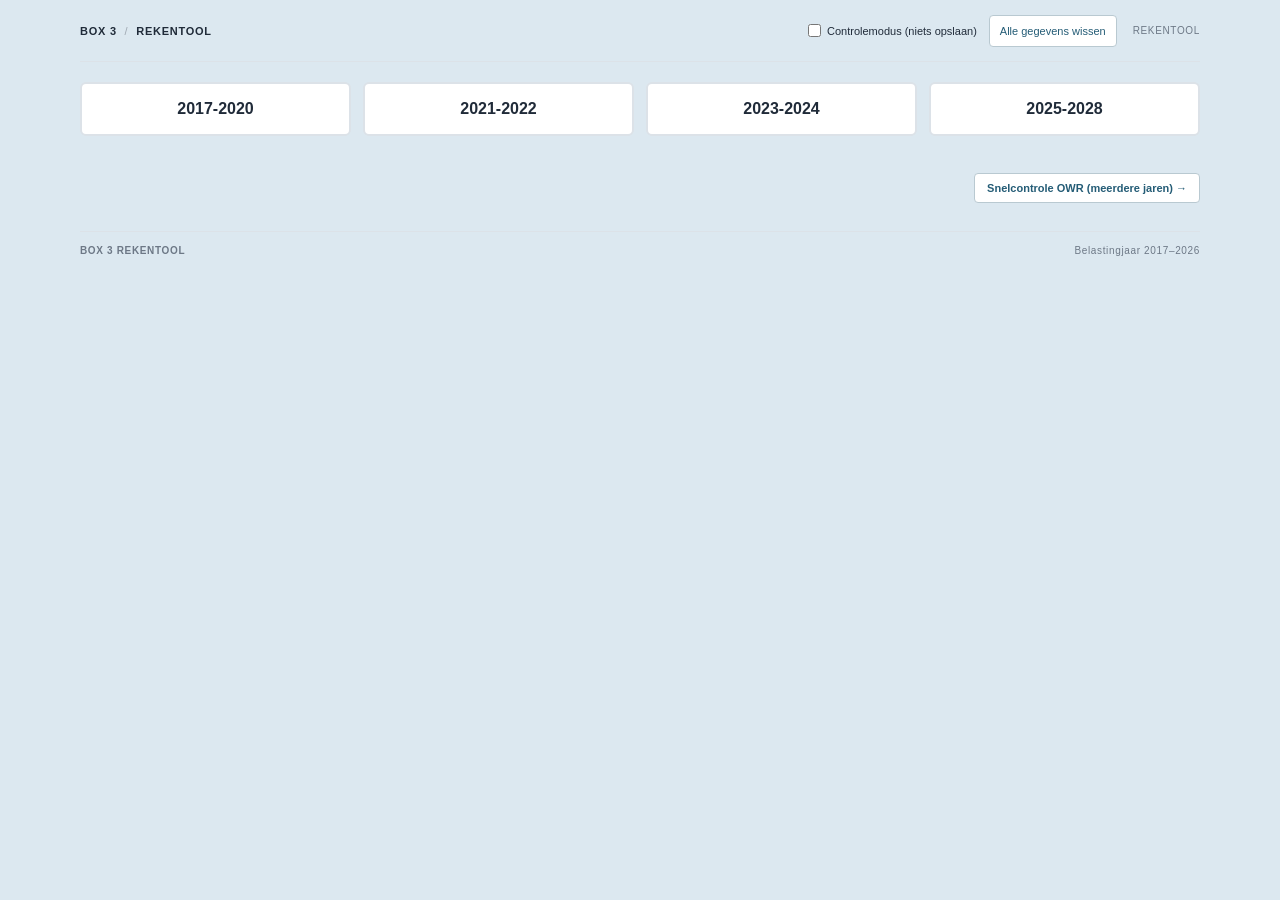
<file: index.html>
<!doctype html>
<html lang="nl">
  <head>
    <meta charset="utf-8">
    <meta name="viewport" content="width=device-width, initial-scale=1">
    <meta name="theme-color" content="#f3f5f7">
    <meta name="description" content="Box 3-rekentool — vermogensoverzicht">
    <title>Box 3 | Rekentool</title>
    <link rel="stylesheet" href="styles.css">
    <script src="gedeeld/opslag-modus.js" defer></script>
    <script src="gedeeld/opslag-sleutels.js" defer></script>
    <script src="gedeeld/jaargegevens.js" defer></script>
    <script src="gedeeld/period-selector.js" defer></script>
    <script src="gedeeld/info-knop.js" defer></script>
    <script src="gedeeld/dashboard.js" defer></script>
    <script src="formele-beoordeling/beoordeling.js" defer></script>
    <script src="formele-beoordeling/beoordeling-2021-2022.js" defer></script>
    <script src="formele-beoordeling/snelle-toegang.js" defer></script>
    <script src="berekeningen/oude-methode/berekening.js" defer></script>
    <script src="berekeningen/rechtsherstel/berekening.js" defer></script>
    <script src="berekeningen/overbruggingswet/berekening.js" defer></script>
    <script src="berekeningen/gedeeld/forfaitair-rendement.js" defer></script>
    <script src="berekeningen/gedeeld/dashboard-berekeningen.js" defer></script>
    <script src="berekeningen/gedeeld/jaarberekening.js" defer></script>
    <script src="berekeningen/werkelijk-rendement/berekening.js" defer></script>
    <script src="berekeningen/werkelijk-rendement/dashboard.js" defer></script>
    <script src="berekeningen/gedeeld/verslag.js" defer></script>
    <script src="gedeeld/bedrag.js" defer></script>
    <script src="gedeeld/vermogen-invoer.js" defer></script>
    <script src="gedeeld/dashboard-start.js" defer></script>
  </head>
  <body>
    <div class="app-shell">
      <header class="topbar">
        <a class="brand" href="index.html"><span>BOX 3 <span class="brand-divider">/</span> REKENTOOL</span></a>
        <span class="topbar-label">REKENTOOL</span>
      </header>

      <div class="period-selector">
        <div class="period-blocks">
          <button class="period-block" data-period="2017-2020" aria-expanded="false">
            <span class="period-years">2017-2020</span>
          </button>
          <button class="period-block" data-period="2021-2022" aria-expanded="false">
            <span class="period-years">2021-2022</span>
          </button>
          <button class="period-block" data-period="2023-2024" aria-expanded="false">
            <span class="period-years">2023-2024</span>
          </button>
          <button class="period-block" data-period="2025-2028" aria-expanded="false">
            <span class="period-years">2025-2028</span>
          </button>
        </div>

        <div class="period-details" id="period-details" hidden>
          <div class="period-explanation" id="period-explanation"></div>
          <div class="year-buttons" id="year-buttons" role="group" aria-label="Belastingjaar"></div>
          <!-- Onzichtbare jaarlijst: de rest van de tool luistert naar deze waarde. -->
          <select id="tax-year" aria-label="Belastingjaar" hidden>
            <option value="" selected>Kies jaar...</option>
          </select>
        </div>
      </div>

      <main>
        <div class="page-heading">
          <div>
          </div>
          <a class="quick-check-link" href="snelcontrole.html">Snelcontrole OWR (meerdere jaren) →</a>
        </div>

        <h2 class="section-heading" id="preliminary-heading-with-year" hidden></h2>

        <section class="panel preliminary-panel" id="preliminary-panel" aria-labelledby="preliminary-title" hidden>
          <div class="quick-access" role="group" aria-labelledby="quick-access-label">
            <p class="question-label" id="quick-access-label">Toegang tot Wet rechtsherstel box 3 <button class="info-button" type="button" aria-controls="quick-access-info" aria-expanded="false" aria-label="Toelichting toegang tot Wet rechtsherstel box 3" title="Toelichting toegang tot Wet rechtsherstel box 3">i</button></p>
            <div class="choice-list">
              <label class="choice"><input type="radio" name="quick-access" value="yes"><span>Wel toegang</span></label>
              <label class="choice"><input type="radio" name="quick-access" value="no"><span>Geen toegang</span></label>
              <button class="link-button" id="quick-access-clear" type="button" hidden>Keuze wissen</button>
            </div>
            <p class="law-explanation info-panel" id="quick-access-info" hidden><strong>Wel toegang:</strong> oude methode en Wet rechtsherstel worden vergeleken (laagste geldt) en de tegenbewijsregeling is van toepassing. <strong>Geen toegang:</strong> alleen de oude methode; geen Wet rechtsherstel en geen tegenbewijsregeling. Geen keuze gemaakt? Dan bepaalt de uitgebreide beoordeling hieronder de toegang.</p>
          </div>
          <details class="assessment-disclosure">
            <summary class="panel-heading">
              <div><h2 id="preliminary-title">Formele beoordeling</h2></div>
              <span class="panel-index" id="preliminary-year"></span>
            </summary>

          <div class="assessment-disclosure-content" id="preliminary-form">
            <div class="question-group inline-question" role="group" aria-labelledby="assessment-issued-label">
              <p class="question-label" id="assessment-issued-label">1. Is er een definitieve aanslag opgelegd?</p>
              <div class="choice-list">
                <label class="choice"><input type="radio" name="assessment-issued" value="yes"><span>Ja</span></label>
                <label class="choice"><input type="radio" name="assessment-issued" value="no"><span>Nee</span></label>
              </div>
            </div>

            <div class="conditional-question" id="assessment-date-question" hidden>
              <div class="inline-date-question">
                <label class="question-label" for="assessment-date">2. Dagtekening aanslag</label>
                <input class="date-input" id="assessment-date" type="date">
                <span class="assessment-date-display" id="assessment-date-display" aria-live="polite" hidden>
                  <span id="assessment-date-text"></span>
                </span>
              </div>
            </div>

            <section class="objection-deadline" id="objection-deadline" aria-live="polite" hidden>
                <p>Uiterlijke dag indiening bezwaar (6 weken na dagtekening): <strong class="objection-deadline-date" id="objection-deadline-date"></strong></p>
                <div class="general-terms-question" role="group" aria-label="Algemene termijnenwet van toepassing?">
                  <span class="question-label">Algemene termijnenwet van toepassing?</span>
                  <div class="choice-list">
                    <label class="choice"><input type="radio" name="general-terms-law" value="yes"><span>Ja</span></label>
                    <label class="choice"><input type="radio" name="general-terms-law" value="no"><span>Nee</span></label>
                  </div>
                </div>
                <label class="procedure-date-field" id="general-terms-law-date-field" hidden>
                  <span>Uiterlijke datum indiening bezwaar rekening houdend met Algemene termijnenwet</span>
                  <input class="date-input" id="general-terms-law-date" type="date">
                </label>
            </section>

            <div class="question-group conditional-question" id="objection-submitted-question" role="group" aria-labelledby="objection-submitted-label" hidden>
              <p class="question-label" id="objection-submitted-label">3. Is er bezwaar ingediend?</p>
              <div class="choice-list">
                <label class="choice"><input type="radio" name="objection-submitted" value="yes"><span>Ja</span></label>
                <label class="choice"><input type="radio" name="objection-submitted" value="no"><span>Nee</span></label>
              </div>
            </div>

            <section class="question-four conditional-question" id="timely-objection-question" hidden>
              <div class="question-group" role="group" aria-labelledby="timely-objection-label">
                <div class="question-four-prompt">
                  <p class="question-label" id="timely-objection-label">4. Is het bezwaar tijdig ingediend?</p>
                  <p class="law-explanation"><a href="https://wetten.overheid.nl/jci1.3:c:BWBR0005537&amp;artikel=6:9" target="_blank" rel="noopener">Artikel 6:9 Awb</a>: een bezwaar is tijdig ingediend indien het vóór het einde van de termijn is ontvangen. Bij verzending per post geldt een bijzondere regel: het bezwaar is ook tijdig als het vóór het einde van de termijn ter post is bezorgd én uiterlijk een week na afloop van de termijn is ontvangen.</p>
                </div>
                <div class="choice-list">
                  <label class="choice"><input type="radio" name="objection-timely" value="yes"><span>Ja</span></label>
                  <label class="choice"><input type="radio" name="objection-timely" value="no"><span>Nee</span></label>
                </div>
                <div class="objection-submission-date" id="objection-submission-date-field" hidden>
                  <label class="question-label" for="objection-submission-date">Datum waarop het bezwaar is ingediend</label>
                  <div class="date-status-row">
                    <input class="date-input" id="objection-submission-date" type="date">
                    <span class="admissibility-badge" id="objection-admissibility-badge" hidden>Ontvankelijk</span>
                  </div>
                  <div class="excusable-delay-question" id="excusable-delay-question" role="group" aria-labelledby="excusable-delay-label" hidden>
                    <p class="question-label" id="excusable-delay-label">Is de termijnoverschrijding verschoonbaar op grond van artikel 6:11 Awb?</p>
                    <div class="choice-list">
                      <label class="choice"><input type="radio" name="excusable-delay" value="yes"><span>Ja</span></label>
                      <label class="choice"><input type="radio" name="excusable-delay" value="no"><span>Nee</span></label>
                      <span class="admissibility-badge" id="objection-late-admissibility-badge" hidden></span>
                    </div>
                    <p class="law-explanation">Op grond van <a href="https://wetten.overheid.nl/jci1.3:c:BWBR0005537&amp;artikel=6:11" target="_blank" rel="noopener">artikel 6:11 Awb</a> blijft niet-ontvankelijkverklaring achterwege <strong>indien redelijkerwijs niet kan worden geoordeeld dat u in verzuim bent geweest</strong>. Bijvoorbeeld bij ziekte, onjuiste informatie of een fout van de overheid.</p>
                  </div>
                </div>
              </div>
            </section>

            <section class="question-four finality-question conditional-question" id="finality-question" hidden>
              <div class="question-group" role="group" aria-labelledby="finality-question-label">
                <p class="question-label" id="finality-question-label">5. Stond de aanslag op 24 december 2021 al onherroepelijk vast?</p>
                <div class="choice-list">
                  <label class="choice"><input type="radio" name="appeal-open-2021" value="yes"><span>Ja</span></label>
                  <label class="choice"><input type="radio" name="appeal-open-2021" value="no"><span>Nee</span></label>
                </div>
              </div>
            </section>
            <p class="procedure-notice procedure-notice-warning" id="finality-review-notice" hidden>Nader juridisch onderzoek noodzakelijk. De datum of tijdigheid van het beroep moet eerst worden opgehelderd.</p>
            <section class="procedure-questions" id="procedure-questions" hidden>
              <fieldset class="question-group">
                <legend>5. Is er uitspraak op bezwaar gedaan?</legend>
                <div class="choice-list">
                  <label class="choice"><input type="radio" name="objection-decision" value="yes"><span>Ja</span></label>
                  <label class="choice"><input type="radio" name="objection-decision" value="no"><span>Nee</span></label>
                </div>
              </fieldset>

              <div id="no-objection-decision-questions" hidden>
                <fieldset class="question-group">
                  <legend>5A. Is het bezwaar op 24 december 2021 nog in behandeling?</legend>
                  <div class="choice-list">
                    <label class="choice"><input type="radio" name="objection-in-progress" value="yes"><span>Ja</span></label>
                    <label class="choice"><input type="radio" name="objection-in-progress" value="no"><span>Nee</span></label>
                    <label class="choice"><input type="radio" name="objection-in-progress" value="unknown"><span>Onbekend</span></label>
                  </div>
                </fieldset>
                <fieldset class="question-group">
                  <legend>5B. Is de wettelijke beslistermijn verstreken?</legend>
                  <div class="choice-list">
                    <label class="choice"><input type="radio" name="objection-decision-deadline-passed" value="yes"><span>Ja</span></label>
                    <label class="choice"><input type="radio" name="objection-decision-deadline-passed" value="no"><span>Nee</span></label>
                  </div>
                  <label class="procedure-date-field">
                    <span>Is een adviescommissie als bedoeld in artikel 7:13 Awb ingeschakeld?</span>
                    <select class="procedure-select" id="objection-advisory-committee">
                      <option value="unknown">Onbekend</option>
                      <option value="no">Nee</option>
                      <option value="yes">Ja</option>
                    </select>
                  </label>
                  <label class="procedure-date-field">
                    <span>Is het bezwaar aangewezen als massaal bezwaar (artikel 25c AWR)?</span>
                    <select class="procedure-select" id="objection-massal-status">
                      <option value="unknown">Onbekend</option>
                      <option value="no">Nee</option>
                      <option value="yes">Ja</option>
                    </select>
                  </label>
                  <p class="law-explanation">Volgens <a href="https://wetten.overheid.nl/jci1.3:c:BWBR0005537&amp;artikel=7:10" target="_blank" rel="noopener">artikel 7:10 Awb</a> geldt in beginsel zes weken vanaf de dag na het einde van de bezwaartermijn, of twaalf weken als een commissie als bedoeld in artikel 7:13 Awb adviseert. De beslistermijn kan eenmaal met maximaal zes weken worden verdaagd; verder uitstel kent aanvullende voorwaarden. Bij aangewezen massaal bezwaar wordt de beslistermijn opgeschort en geldt afdeling 7.2 Awb niet (<a href="https://wetten.overheid.nl/jci1.3:c:BWBR0002320&amp;artikel=25c" target="_blank" rel="noopener">artikel 25c AWR</a>). De indicatieve datum houdt geen rekening met verdaging, verder uitstel, opschorting of bijzondere dossieromstandigheden; controleer deze voordat u de termijn als verstreken aanmerkt.</p>
                  <p class="calculated-deadline" id="objection-decision-deadline-display" hidden></p>
                </fieldset>
                <fieldset class="question-group">
                  <legend>5C. Wat is de reden dat nog geen uitspraak is gedaan?</legend>
                  <label class="visually-hidden" for="objection-pending-reason">Reden dat nog geen uitspraak is gedaan</label>
                  <select class="procedure-select" id="objection-pending-reason">
                    <option value="">Selecteer een reden</option>
                    <option value="substantive">Bezwaar wordt inhoudelijk behandeld.</option>
                    <option value="box3">Bezwaar is aangehouden in verband met box 3-procedures.</option>
                    <option value="information">Aanvullende informatie nodig.</option>
                    <option value="unknown">Reden onbekend.</option>
                    <option value="other">Anders.</option>
                  </select>
                  <label class="procedure-other-reason" id="objection-pending-other-field" hidden>
                    <span>Omschrijf de reden</span>
                    <input class="date-input" id="objection-pending-other" type="text">
                  </label>
                </fieldset>
                <p class="procedure-notice procedure-notice-info" id="objection-open-notice" hidden>Het bezwaar staat nog open. Controleer de beslistermijn, eventuele aanhouding en de verdere inhoudelijke behandeling van het bezwaar.</p>
              </div>

              <div id="yes-objection-decision-questions" hidden>
                <fieldset class="question-group">
                  <legend>5D. Wat is de dagtekening van de uitspraak op bezwaar?</legend>
                  <label class="procedure-date-field">
                    <span>Dagtekening uitspraak</span>
                    <input class="date-input" id="objection-decision-date" type="date">
                  </label>
                  <label class="procedure-date-field">
                    <span>Datum van juridisch relevante bekendmaking</span>
                    <input class="date-input" id="objection-announcement-date" type="date" aria-describedby="announcement-date-note">
                  </label>
                  <p class="law-explanation" id="announcement-date-note">Voor belastingzaken vangt de beroepstermijn in beginsel aan op de dag na de dagtekening, tenzij die dagtekening vóór de bekendmaking ligt; dan geldt de dag na de bekendmaking (<a href="https://wetten.overheid.nl/jci1.3:c:BWBR0002320&amp;artikel=26c" target="_blank" rel="noopener">artikel 26c AWR</a>). Vul beide datums in; de tool rekent vanaf de juridisch bepalende datum.</p>
                </fieldset>
                <fieldset class="question-group">
                  <legend>5E. Wat is de uitkomst van de uitspraak op bezwaar?</legend>
                  <label class="visually-hidden" for="objection-decision-outcome">Uitkomst uitspraak op bezwaar</label>
                  <select class="procedure-select" id="objection-decision-outcome">
                    <option value="">Selecteer de uitkomst</option>
                    <option value="upheld">Gegrond</option>
                    <option value="rejected">Ongegrond</option>
                    <option value="inadmissible">Niet-ontvankelijk</option>
                    <option value="partially-upheld">Gedeeltelijk gegrond</option>
                  </select>
                </fieldset>
                <fieldset class="question-group">
                  <legend>5F. Is beroep ingesteld tegen de uitspraak op bezwaar?</legend>
                  <div class="choice-list">
                    <label class="choice"><input type="radio" name="tax-appeal-filed" value="yes"><span>Ja</span></label>
                    <label class="choice"><input type="radio" name="tax-appeal-filed" value="no"><span>Nee</span></label>
                  </div>
                </fieldset>
                <div id="tax-appeal-questions" hidden>
                  <fieldset class="question-group">
                    <legend>6. Is het beroep tijdig ingesteld?</legend>
                    <p class="calculated-deadline" id="appeal-deadline-display" hidden></p>
                    <label class="procedure-date-field">
                      <span>Datum waarop beroep is ingesteld</span>
                      <input class="date-input" id="tax-appeal-date" type="date">
                    </label>
                    <div class="choice-list">
                      <label class="choice"><input type="radio" name="tax-appeal-timely" value="yes"><span>Ja</span></label>
                      <label class="choice"><input type="radio" name="tax-appeal-timely" value="no"><span>Nee</span></label>
                      <label class="choice"><input type="radio" name="tax-appeal-timely" value="pending"><span>Nog niet bekend</span></label>
                    </div>
                    <p class="law-explanation">De beroepstermijn bedraagt in beginsel zes weken (<a href="https://wetten.overheid.nl/jci1.3:c:BWBR0005537&amp;artikel=6:7" target="_blank" rel="noopener">artikel 6:7 Awb</a>). Voor belastingzaken bepaalt <a href="https://wetten.overheid.nl/jci1.3:c:BWBR0002320&amp;artikel=26c" target="_blank" rel="noopener">artikel 26c AWR</a> vanaf welke datum die termijn aanvangt.</p>
                  </fieldset>
                  <fieldset class="question-group">
                    <legend>7. Waarop heeft het beroep betrekking?</legend>
                    <label class="visually-hidden" for="tax-appeal-subject">Onderwerp van het beroep</label>
                    <select class="procedure-select" id="tax-appeal-subject">
                      <option value="">Selecteer het onderwerp</option>
                      <option value="admissibility">Ontvankelijkheid van het bezwaar.</option>
                      <option value="substance">Inhoudelijke box 3-heffing.</option>
                      <option value="both">Beide.</option>
                      <option value="other">Anders.</option>
                    </select>
                  </fieldset>
                  <fieldset class="question-group">
                    <legend>8. Wat is de huidige status van het beroep?</legend>
                    <label class="visually-hidden" for="tax-appeal-status">Huidige status van het beroep</label>
                    <select class="procedure-select" id="tax-appeal-status">
                      <option value="">Selecteer de status</option>
                      <option value="ongoing">Beroep loopt nog.</option>
                      <option value="court-decided">Rechtbank heeft uitspraak gedaan.</option>
                      <option value="higher-appeal">Hoger beroep loopt.</option>
                      <option value="cassation">Cassatie loopt.</option>
                      <option value="completed">Procedure is definitief afgerond.</option>
                    </select>
                  </fieldset>
                  <label class="procedure-date-field" id="appeal-stage-date-field" hidden>
                    <span>Datum waarop hoger beroep of cassatie is ingesteld</span>
                    <input class="date-input" id="tax-appeal-stage-date" type="date">
                  </label>
                  <fieldset class="question-group" id="appeal-final-outcome-fieldset" hidden>
                    <legend>Wat was de uitkomst van de definitief afgeronde beroepsprocedure?</legend>
                    <label class="visually-hidden" for="tax-appeal-final-outcome">Uitkomst definitieve beroepsprocedure</label>
                    <select class="procedure-select" id="tax-appeal-final-outcome">
                      <option value="">Selecteer de uitkomst</option>
                      <option value="upheld">Gegrond</option>
                      <option value="rejected">Ongegrond</option>
                      <option value="inadmissible">Niet-ontvankelijk</option>
                      <option value="partially-upheld">Gedeeltelijk gegrond</option>
                      <option value="other">Anders / onduidelijk</option>
                    </select>
                  </fieldset>
                  <label class="procedure-date-field" id="appeal-ending-field" hidden>
                    <span>Hoe is de procedure definitief geëindigd?</span>
                    <select class="procedure-select" id="tax-appeal-ending">
                      <option value="">Selecteer hoe de procedure is geëindigd</option>
                      <option value="supreme-court-final">Definitieve uitspraak Hoge Raad zonder verwijzing.</option>
                      <option value="district-no-appeal">Uitspraak rechtbank, geen hoger beroep ingesteld.</option>
                      <option value="appeals-court-no-cassation">Uitspraak gerechtshof, geen cassatie ingesteld.</option>
                      <option value="withdrawn">Rechtsmiddel ingetrokken.</option>
                      <option value="supreme-court-referral">Hoge Raad heeft verwezen; verwijzingsprocedure loopt.</option>
                      <option value="other">Anders / nader onderzoek noodzakelijk.</option>
                    </select>
                  </label>
                  <label class="procedure-date-field" id="appeal-final-decision-date-field" hidden>
                    <span id="appeal-final-date-label">Datum uitspraak / beëindiging van de procedure</span>
                    <input class="date-input" id="tax-appeal-final-decision-date" type="date">
                  </label>
                  <p class="procedure-notice procedure-notice-warning" id="appeal-pending-notice" hidden>Er loopt nog een rechtsmiddel. Controleer de inhoud van het geschil en de actuele processtatus voordat een definitieve conclusie wordt getrokken.</p>
                  <p class="procedure-notice procedure-notice-warning" id="court-decision-notice" hidden>De rechtbank heeft uitspraak gedaan. Controleer of hoger beroep is ingesteld en of de uitspraak definitief is voordat u een conclusie trekt.</p>
                </div>
                <div id="no-tax-appeal-questions" hidden>
                  <p class="calculated-deadline" id="no-appeal-deadline-display" hidden></p>
                  <p class="procedure-notice procedure-notice-warning" id="appeal-time-running-notice" hidden>De beroepstermijn is nog niet verstreken. De uitspraak op bezwaar staat nog niet onherroepelijk vast.</p>
                  <p class="procedure-notice procedure-notice-info" id="appeal-time-expired-notice" hidden>De uitspraak op bezwaar staat in beginsel onherroepelijk vast. Controleer of rechtsherstel al is verleend en of een afzonderlijke wettelijke mogelijkheid tot vermindering bestaat.</p>
                </div>
              </div>
            </section>
            <p class="access-result" id="access-result" aria-live="polite" hidden></p>
            <p class="procedure-notice procedure-notice-info" id="access-result-procedure-note" hidden></p>
            <p class="access-result-explanation" id="access-result-explanation" hidden>
              Inzake verzoek ambtshalve vermindering: Op 8 mei 2026 heeft de advocaat-generaal bij de Hoge Raad (de AG) aangegeven dat niet-bezwaarmakers geen recht hebben op teruggave van box 3-heffing voor de jaren 2017–2020 (<a href="https://uitspraken.rechtspraak.nl/details?id=ECLI:NL:PHR:2026:463">ECLI:NL:PHR:2026:463</a>, <a href="https://uitspraken.rechtspraak.nl/details?id=ECLI:NL:PHR:2026:456">ECLI:NL:PHR:2026:456</a> en <a href="https://uitspraken.rechtspraak.nl/details?id=ECLI:NL:PHR:2026:457">ECLI:NL:PHR:2026:457</a>); zie ook <a href="https://www.hogeraad.nl/actueel/nieuwsoverzicht/2026/mei/advies-ag-hoge-raad-bezwaarmakers-recht-teruggave-box-3-heffing-jaren/">de samenvatting van het advies</a>. De Hoge Raad heeft op 25 juni 2026 (<a href="https://deeplink.rechtspraak.nl/uitspraak?id=ECLI:NL:HR:2026:907">ECLI:NL:HR:2026:907</a>) laten weten het met de AG eens te zijn; de deur is daarmee definitief dicht. De staatssecretaris heeft op 17 juli 2026 bepaald dat alle als massaal bezwaar aangewezen verzoeken om ambtshalve vermindering ongegrond worden verklaard (<a href="https://zoek.officielebekendmakingen.nl/stcrt-2026-25867.html">Staatscourant 2026, nr. 25867</a>).
            </p>
            <section id="formal-law-questions" class="formal-law" hidden>
              <fieldset class="question-group">
                <legend>2. Is de reguliere aanslagtermijn verstreken?</legend>
                <p class="law-explanation">Art. 11 lid 3 AWR: de Belastingdienst heeft in beginsel drie jaar na afloop van het belastingjaar om een definitieve aanslag inkomstenbelasting op te leggen.</p>
                <div class="choice-list">
                  <label class="choice"><input type="radio" name="deadline-expired" value="yes"><span>Ja</span></label>
                  <label class="choice"><input type="radio" name="deadline-expired" value="no"><span>Nee</span></label>
                </div>
              </fieldset>
              <fieldset class="question-group">
                <legend>3. Is er uitstel verleend?</legend>
                <div class="extension-answer-row">
                  <div class="choice-list">
                    <label class="choice"><input type="radio" name="extension-granted" value="yes"><span>Ja</span></label>
                    <label class="choice"><input type="radio" name="extension-granted" value="no"><span>Nee</span></label>
                  </div>
                  <div class="extension-date-field" id="extension-date-field" hidden>
                    <label class="question-label" for="extension-until">Tot wanneer is uitstel verleend?</label>
                    <input class="date-input" id="extension-until" type="date">
                  </div>
                </div>
              </fieldset>
              <fieldset class="question-group">
                <legend>4. Zijn er andere wettelijke omstandigheden waardoor een afwijkende termijn geldt?</legend>
                <div class="choice-list">
                  <label class="choice"><input type="radio" name="legal-exception" value="yes"><span>Ja</span></label>
                  <label class="choice"><input type="radio" name="legal-exception" value="no"><span>Nee</span></label>
                </div>
              </fieldset>
            </section>
            <p class="legal-conclusion" hidden>Als er geen toepasselijke verlenging of uitzondering is, mag de Belastingdienst niet alsnog een reguliere definitieve aanslag opleggen.</p>

            <p class="preliminary-error" id="preliminary-error" role="alert" hidden></p>
          </div>
          </details>
        </section>

        <section class="panel preliminary-panel" id="modern-preliminary-panel" aria-labelledby="modern-preliminary-title" hidden>
          <details class="assessment-disclosure">
            <summary class="panel-heading">
              <div><h2 id="modern-preliminary-title">Formele beoordeling</h2></div>
              <span class="panel-index" id="modern-preliminary-year"></span>
            </summary>
          <div class="assessment-disclosure-content">
          <fieldset class="question-group">
            <legend>1. Is er een definitieve aanslag opgelegd?</legend>
            <div class="choice-list">
              <label class="choice"><input type="radio" name="modern-assessment-issued" value="yes"><span>Ja</span></label>
              <label class="choice"><input type="radio" name="modern-assessment-issued" value="no"><span>Nee</span></label>
              <label class="choice"><input type="radio" name="modern-assessment-issued" value="unknown"><span>Onbekend</span></label>
            </div>
          </fieldset>
          <div id="modern-assessment-not-issued" hidden>
            <p class="calculated-deadline" id="modern-assessment-statutory-deadline"></p>
            <fieldset class="question-group">
              <legend>Is uitstel verleend of geldt een andere bijzondere aanslagtermijn?</legend>
              <div class="choice-list">
                <label class="choice"><input type="radio" name="modern-extension-status" value="yes"><span>Ja</span></label>
                <label class="choice"><input type="radio" name="modern-extension-status" value="no"><span>Nee</span></label>
                <label class="choice"><input type="radio" name="modern-extension-status" value="unknown"><span>Onbekend</span></label>
              </div>
            </fieldset>
            <label class="procedure-date-field" id="modern-extension-date-field" hidden>
              <span>Tot wanneer is de verlengde aanslagtermijn vastgesteld?</span>
              <input class="date-input" id="modern-extension-date" type="date">
            </label>
          </div>
          <div id="modern-assessment-issued-fields" hidden>
            <label class="procedure-date-field">
              <span>Dagtekening definitieve aanslag</span>
              <input class="date-input" id="modern-assessment-date" type="date">
            </label>
            <section class="objection-deadline" id="modern-assessment-date-deadline" hidden>
              <p>Uiterlijke dag indiening bezwaar (6 weken na dagtekening): <strong class="objection-deadline-date" id="modern-objection-deadline-date"></strong></p>
              <div class="general-terms-question" role="group" aria-label="Algemene termijnenwet van toepassing?">
                <span class="question-label">Algemene termijnenwet van toepassing?</span>
                <div class="choice-list">
                  <label class="choice"><input type="radio" name="modern-general-terms-law" value="yes"><span>Ja</span></label>
                  <label class="choice"><input type="radio" name="modern-general-terms-law" value="no"><span>Nee</span></label>
                </div>
              </div>
              <label class="procedure-date-field" id="modern-general-terms-law-date-field" hidden>
                <span>Uiterlijke datum indiening bezwaar rekening houdend met Algemene termijnenwet</span>
                <input class="date-input" id="modern-general-terms-law-date" type="date">
              </label>
            </section>
            <div id="modern-relief-fields" hidden>
              <fieldset class="question-group">
                <legend>2. Is de Wet rechtsherstel box 3 toegepast op de aanslag of een latere verminderingsbeschikking?</legend>
                <div class="choice-list">
                  <label class="choice"><input type="radio" name="modern-relief-applied" value="yes"><span>Ja</span></label>
                  <label class="choice"><input type="radio" name="modern-relief-applied" value="no"><span>Nee</span></label>
                  <label class="choice"><input type="radio" name="modern-relief-applied" value="unknown"><span>Onbekend</span></label>
                </div>
              </fieldset>
              <section id="modern-procedure-fields" hidden>
                <p class="law-explanation">De vergelijking hieronder is een indicatie. Ook als de Wet rechtsherstel een lagere uitkomst geeft, hangt vermindering af van de toepasselijke procedure en wettelijke voorwaarden. De vijfjaarstermijn voor een verzoek om ambtshalve vermindering is geen automatische garantie.</p>
                <fieldset class="question-group">
                  <legend>3. Is bezwaar ingediend tegen de definitieve aanslag?</legend>
                  <div class="choice-list">
                    <label class="choice"><input type="radio" name="modern-objection-status" value="yes"><span>Ja</span></label>
                    <label class="choice"><input type="radio" name="modern-objection-status" value="no"><span>Nee</span></label>
                    <label class="choice"><input type="radio" name="modern-objection-status" value="unknown"><span>Onbekend</span></label>
                  </div>
                </fieldset>
                <label class="procedure-date-field" id="modern-objection-date-field" hidden>
                  <span>Datum waarop bezwaar is ontvangen (of ter post bezorgd)</span>
                  <div class="date-status-row">
                    <input class="date-input" id="modern-objection-date" type="date">
                    <span class="admissibility-badge" id="modern-objection-admissibility-badge" hidden>Ontvankelijk</span>
                  </div>
                </label>
                <fieldset class="question-group" id="modern-late-objection-fields" hidden>
                  <legend>Is de termijnoverschrijding verschoonbaar?</legend>
                  <details class="law-detail">
                    <summary>Uitleg over verschoonbaarheid en de postregel</summary>
                    <p class="law-explanation"><a href="https://wetten.overheid.nl/jci1.3:c:BWBR0005537&amp;artikel=6:11" target="_blank" rel="noopener">Artikel 6:11 Awb</a>: een te laat bezwaar kan toch ontvankelijk zijn als redelijkerwijs niet kan worden geoordeeld dat de indiener in verzuim is geweest. Controleer bij verzending per post ook <a href="https://wetten.overheid.nl/jci1.3:c:BWBR0005537&amp;artikel=6:9" target="_blank" rel="noopener">artikel 6:9 Awb</a>: terpostbezorging vóór het einde van de termijn en ontvangst uiterlijk een week daarna kan tijdig zijn. Vul bij twijfel de ontvangstdatum in en kies ‘Nog niet vastgesteld’.</p>
                  </details>
                  <div class="choice-list">
                    <label class="choice"><input type="radio" name="modern-late-objection" value="yes"><span>Ja</span></label>
                    <label class="choice"><input type="radio" name="modern-late-objection" value="no"><span>Nee</span></label>
                    <span class="admissibility-badge" id="modern-late-admissibility-badge" hidden></span>
                    <label class="choice"><input type="radio" name="modern-late-objection" value="unknown"><span>Nog niet vastgesteld</span></label>
                  </div>
                </fieldset>
                <fieldset class="question-group" id="modern-finality-question" hidden>
                  <legend>5. Stond de aanslag op 24 december 2021 al onherroepelijk vast?</legend>
                  <div class="choice-list">
                    <label class="choice"><input type="radio" name="modern-finality-status" value="yes"><span>Ja</span></label>
                    <label class="choice"><input type="radio" name="modern-finality-status" value="no"><span>Nee</span></label>
                  </div>
                </fieldset>
                <div hidden>
                <fieldset class="question-group" id="modern-objection-decision-fields" hidden>
                  <legend>4. Is uitspraak op bezwaar gedaan?</legend>
                  <div class="choice-list">
                    <label class="choice"><input type="radio" name="modern-objection-outcome" value="pending"><span>Nee, bezwaar loopt nog</span></label>
                    <label class="choice"><input type="radio" name="modern-objection-outcome" value="decided"><span>Ja</span></label>
                    <label class="choice"><input type="radio" name="modern-objection-outcome" value="unknown"><span>Onbekend</span></label>
                  </div>
                </fieldset>
                <div id="modern-objection-ruling-fields" hidden>
                  <label class="procedure-date-field">
                    <span>Datum bekendmaking uitspraak op bezwaar</span>
                    <input class="date-input" id="modern-objection-announcement-date" type="date">
                  </label>
                  <fieldset class="question-group">
                    <legend>5. Is tijdig beroep ingesteld?</legend>
                    <div class="choice-list">
                      <label class="choice"><input type="radio" name="modern-appeal-status" value="yes"><span>Ja</span></label>
                      <label class="choice"><input type="radio" name="modern-appeal-status" value="no"><span>Nee</span></label>
                      <label class="choice"><input type="radio" name="modern-appeal-status" value="unknown"><span>Onbekend</span></label>
                    </div>
                  </fieldset>
                  <label class="procedure-date-field" id="modern-appeal-date-field" hidden>
                    <span>Datum waarop beroep is ingesteld</span>
                    <input class="date-input" id="modern-appeal-date" type="date">
                  </label>
                  <div id="modern-appeal-procedure-fields" hidden>
                    <label class="procedure-date-field">
                      <span>Huidige status van de procedure</span>
                      <select class="procedure-select" id="modern-appeal-procedure-status">
                        <option value="">Selecteer de status</option>
                        <option value="ongoing">Procedure loopt nog</option>
                        <option value="district">Rechtbank heeft uitspraak gedaan</option>
                        <option value="court-of-appeal">Gerechtshof heeft uitspraak gedaan</option>
                        <option value="supreme-court">Hoge Raad heeft uitspraak gedaan</option>
                        <option value="referred">Hoge Raad heeft verwezen; procedure loopt verder</option>
                        <option value="withdrawn">Rechtsmiddel ingetrokken</option>
                        <option value="other">Anders / nader onderzoek</option>
                      </select>
                    </label>
                    <div id="modern-appeal-final-fields" hidden>
                      <label class="procedure-date-field">
                        <span>Datum laatste uitspraak of beëindiging</span>
                        <input class="date-input" id="modern-appeal-final-date" type="date">
                      </label>
                      <label class="procedure-date-field">
                        <span>Laatste instantie</span>
                        <select class="procedure-select" id="modern-appeal-final-instance">
                          <option value="">Selecteer de instantie</option>
                          <option value="district">Rechtbank</option>
                          <option value="court-of-appeal">Gerechtshof</option>
                          <option value="supreme-court">Hoge Raad</option>
                        </select>
                      </label>
                      <label class="procedure-date-field">
                        <span>Hoe is de procedure geëindigd?</span>
                        <select class="procedure-select" id="modern-appeal-final-ending">
                          <option value="">Selecteer de beëindiging</option>
                          <option value="no-further-remedy">Geen gewoon rechtsmiddel meer mogelijk</option>
                          <option value="no-appeal">Geen hoger beroep of cassatie ingesteld</option>
                          <option value="withdrawn">Rechtsmiddel ingetrokken</option>
                          <option value="referred">Verwijzing / procedure loopt verder</option>
                          <option value="other">Anders / nader onderzoek</option>
                        </select>
                      </label>
                    </div>
                  </div>
                </div>
                </div>
                <section id="modern-aav-fields" class="relief-next-step" hidden>
                  <p class="procedure-notice procedure-notice-warning" id="modern-late-objection-notice" hidden>Het bezwaar is niet-ontvankelijk wegens termijnoverschrijding. Onderzoek of het bezwaarschrift tevens als verzoek om ambtshalve vermindering moet worden behandeld.</p>
                  <p class="procedure-notice procedure-notice-info" id="modern-no-objection-notice" hidden>De bezwaartermijn is verstreken en er is geen bezwaar opgegeven. De aanslag staat in beginsel onherroepelijk vast; beoordeel nu afzonderlijk of ambtshalve vermindering mogelijk is.</p>
                  <p class="law-explanation">Een niet-ontvankelijk bezwaar en een verzoek om ambtshalve vermindering zijn afzonderlijke routes. De reguliere verzoektermijn loopt in beginsel tot vijf jaar na afloop van het belastingjaar: voor <span id="modern-aav-year"></span> tot en met <strong id="modern-aav-deadline"></strong>. De datum hieronder is de datum waarop het verzoek bij de Belastingdienst is ontvangen. Als het bezwaarschrift tevens als verzoek wordt behandeld, moet de juridisch relevante ontvangstdatum van dat geschrift worden gebruikt. Controleer artikel 9.6 Wet IB 2001 en artikel 45aa Uitvoeringsregeling IB 2001; wettelijke uitzonderingen, de beperkingen van ambtshalve vermindering en de box 3-regels kunnen de uitkomst beïnvloeden. Deze datumcontrole geeft op zichzelf geen recht op vermindering.</p>
                  <label class="procedure-date-field" id="modern-aav-request-date-field">
                    <span>Datum waarop het verzoek om ambtshalve vermindering is (of wordt) ontvangen</span>
                    <input class="date-input" id="modern-aav-request-date" type="date">
                  </label>
                  <p class="calculated-deadline" id="modern-aav-date-status" hidden></p>
                  <fieldset class="question-group" id="modern-aav-reason-field" hidden>
                    <legend>Wordt vermindering gevraagd omdat het werkelijke rendement lager is dan het forfaitaire rendement?</legend>
                    <p class="law-explanation">Dit is een afzonderlijke beoordeling onder de Wet tegenbewijsregeling box 3. De huidige berekeningsmodule berekent geen werkelijk rendement; daarvoor zijn aanvullende gegevens en een inhoudelijke toets nodig.</p>
                    <div class="choice-list">
                      <label class="choice"><input type="radio" name="modern-aav-counterproof" value="yes"><span>Ja</span></label>
                      <label class="choice"><input type="radio" name="modern-aav-counterproof" value="no"><span>Nee</span></label>
                      <label class="choice"><input type="radio" name="modern-aav-counterproof" value="unknown"><span>Onbekend</span></label>
                    </div>
                  </fieldset>
                </section>
              </section>
            </div>
          </div>
          <p class="access-result" id="modern-assessment-result" aria-live="polite" hidden></p>
          <p class="procedure-notice procedure-notice-info" id="modern-assessment-note" hidden></p>
          <p class="preliminary-error" id="modern-preliminary-error" role="alert" hidden></p>
          </div>
          </details>
        </section>

        <h2 class="section-heading" id="overbrugging-heading-with-year-2023" hidden></h2>

        <!-- 2023-2024: Formele beoordeling (Overbruggingswet) -->
        <section class="panel preliminary-panel" id="overbrugging-preliminary-panel-2023" aria-labelledby="overbrugging-preliminary-title-2023" hidden>
          <details class="assessment-disclosure">
            <summary class="panel-heading">
              <div><h2 id="overbrugging-preliminary-title-2023">Formele beoordeling</h2></div>
              <span class="panel-index" id="overbrugging-preliminary-year-2023"></span>
            </summary>
            <div class="assessment-disclosure-content" id="overbrugging-preliminary-form-2023">
              <div class="question-group inline-question" role="group" aria-labelledby="overbrugging-assessment-issued-label-2023">
                <p class="question-label" id="overbrugging-assessment-issued-label-2023">1. Is er een definitieve aanslag opgelegd?</p>
                <div class="choice-list">
                  <label class="choice"><input type="radio" name="overbrugging-assessment-issued-2023" value="yes"><span>Ja</span></label>
                  <label class="choice"><input type="radio" name="overbrugging-assessment-issued-2023" value="no"><span>Nee</span></label>
                </div>
              </div>
            </div>
          </details>
        </section>

        <h2 class="section-heading" id="overbrugging-heading-with-year-2025" hidden></h2>

        <!-- 2025-2028: Formele beoordeling (Overbruggingswet) -->
        <section class="panel preliminary-panel" id="overbrugging-preliminary-panel-2025" aria-labelledby="overbrugging-preliminary-title-2025" hidden>
          <details class="assessment-disclosure">
            <summary class="panel-heading">
              <div><h2 id="overbrugging-preliminary-title-2025">Formele beoordeling</h2></div>
              <span class="panel-index" id="overbrugging-preliminary-year-2025"></span>
            </summary>
            <div class="assessment-disclosure-content" id="overbrugging-preliminary-form-2025">
              <div class="question-group inline-question" role="group" aria-labelledby="overbrugging-assessment-issued-label-2025">
                <p class="question-label" id="overbrugging-assessment-issued-label-2025">1. Is er een definitieve aanslag opgelegd?</p>
                <div class="choice-list">
                  <label class="choice"><input type="radio" name="overbrugging-assessment-issued-2025" value="yes"><span>Ja</span></label>
                  <label class="choice"><input type="radio" name="overbrugging-assessment-issued-2025" value="no"><span>Nee</span></label>
                </div>
              </div>
            </div>
          </details>
        </section>

        <h2 class="section-heading" id="materiele-heading" hidden>Materiële beoordeling</h2>


        <section class="calculation-workspace" id="calculation-section" aria-label="Berekening box 3" hidden>
          <section class="quick-check-totals result-bar" id="result-bar" aria-label="Uitkomst box 3-belasting" aria-live="polite">
            <div><span>Forfaitair</span><strong id="result-bar-forfaitary">—</strong></div>
            <div><span>Bij werkelijk rendement</span><strong id="result-bar-actual">—</strong></div>
            <div class="is-main"><span>Te betalen (laagste)</span><strong id="result-bar-applied">—</strong></div>
            <div><span>Volgens aanslag</span><strong id="result-bar-assessed">—</strong></div>
            <div class="is-main"><span>Verschil met aanslag</span><strong id="result-bar-difference">—</strong></div>
            <p class="result-bar-access" id="result-bar-access" hidden></p>
          </section>

          <section class="panel calculation-input-panel" aria-labelledby="calculation-input-title">
            <details class="asset-disclosure">
              <summary class="panel-heading">
                <div><h2 id="calculation-input-title">A. Vermogensgegevens</h2></div>
                <span class="panel-index" id="calculation-year"></span>
              </summary>
              <div class="asset-disclosure-content">
                <div class="assessment-first">
                          <h3 class="actual-return-heading">Box 3-belasting volgens aanslag</h3>
                          <p class="calculation-method-note">Is er al een aanslag opgelegd of belasting betaald? Vul de box 3-belasting in die op de aanslag staat. De uitkomstbalk en het verslag (B) laten dan zien hoeveel die afwijkt van de berekening en hoeveel vermindering de tegenbewijsregeling mogelijk oplevert. Leeg laten als er nog geen aanslag is.</p>
                          <div class="actual-return-override-fields">
                            <label><span>Belastingplichtige (€)</span><input class="date-input" id="actual-return-assessed-1" type="number" min="0" step="1" inputmode="decimal"></label>
                            <label id="actual-return-assessed-partner" hidden><span>Partner (€)</span><input class="date-input" id="actual-return-assessed-2" type="number" min="0" step="1" inputmode="decimal"></label>
                          </div>
                </div>
                <details class="sub-disclosure" id="assets-start-disclosure">
                  <summary><h3>A.1 Vermogensgegevens 1 januari <button class="info-button" type="button" aria-controls="assets-start-info" aria-expanded="false" aria-label="Toelichting A.1" title="Toelichting A.1">i</button></h3></summary>
                  <div class="sub-disclosure-content">
                    <div class="info-panel" id="assets-start-info" hidden>
              <p class="calculation-rounding-note" id="calculation-rounding-note">Bedragen worden voor deze indicatieve berekening op twee decimalen afgerond. Rendementspercentages van de oude methode worden, volgens de presentatie van de Belastingdienst om afrondingsverschillen te beperken, op drie decimalen afgerond en met die percentages berekend. De Wet rechtsherstel geldt voor 2017–2022 alleen voor zover deze een lager voordeel oplevert dan de oorspronkelijke wettelijke berekening; de forfaitaire vergelijking is geen berekening van werkelijk rendement. De Wet rechtsherstel berekent het voordeel per partner met de gezamenlijke rendementsgrondslag en het aan die partner toegerekende deel van de gezamenlijke grondslag sparen en beleggen. Zie <a href="https://zoek.officielebekendmakingen.nl/stb-2022-533.html" target="_blank" rel="noopener">artikel 1–3 Wet rechtsherstel box 3</a> en <a href="https://wetten.overheid.nl/BWBR0011353/2022-01-01" target="_blank" rel="noopener">Wet inkomstenbelasting 2001 (historische versie 2022)</a>. Controleer bijzondere vermogensbestanddelen en de definitieve aanslag.</p>
              <p class="calculation-rounding-note" id="overbruggingswet-note" hidden>Indicatieve berekening volgens de Overbruggingswet box 3. De werkelijke verdeling van banktegoeden, overige bezittingen en schulden wordt gebruikt. Dit is geen berekening van werkelijk rendement; mogelijk is de tegenbewijsregeling van toepassing. Zie de officiële uitleg voor <a href="https://www.belastingdienst.nl/wps/wcm/connect/nl/box-3/content/berekening-box-3-inkomen-2023" target="_blank" rel="noopener">2023</a>, <a href="https://www.belastingdienst.nl/wps/wcm/connect/nl/box-3/content/berekening-box-3-inkomen-2024" target="_blank" rel="noopener">2024</a>, <a href="https://www.belastingdienst.nl/wps/wcm/connect/nl/box-3/content/berekening-box-3-inkomen-2025" target="_blank" rel="noopener">2025</a> en <a href="https://www.belastingdienst.nl/wps/wcm/connect/nl/box-3/content/berekening-box-3-inkomen-2026" target="_blank" rel="noopener">2026</a>. Controleer de toepasselijke definitieve percentages en bijzondere situaties.</p>
                    </div>
            <fieldset class="question-group calculation-partner-question">
              <legend>Fiscale partner?</legend>
              <div class="choice-list">
                <label class="choice"><input type="radio" name="calculation-fiscal-partner" value="no" checked><span>Nee</span></label>
                <label class="choice"><input type="radio" name="calculation-fiscal-partner" value="yes"><span>Ja</span></label>
              </div>
            </fieldset>
            <div class="partner-allocation-field" id="partner-allocation-field" hidden>
              <label class="question-label" for="partner-allocation">Aandeel gezamenlijke grondslag toegewezen aan belastingplichtige (%)</label>
              <div class="partner-allocation-control">
                <input class="date-input" id="partner-allocation" type="number" min="0" max="100" step="1" value="50" inputmode="numeric">
                <span id="partner-allocation-summary">Partner: 50%</span>
              </div>
              <p class="law-explanation">Het resterende deel wordt aan de fiscale partner toegerekend. De invoer is het aandeel in de gezamenlijke grondslag sparen en beleggen ná toepassing van het gezamenlijke heffingsvrije vermogen.</p>
            </div>
            <section class="asset-input" aria-labelledby="bank-input-title">
              <div class="asset-input-heading">
                <h4 id="bank-input-title">Banktegoeden</h4>
              </div>
              <div class="account-table-wrap">
                <table class="account-table asset-input-table" data-asset-input="bank">
                  <thead></thead>
                  <tbody></tbody>
                  <tfoot><tr><th scope="row">Totaal banktegoeden</th><td id="savings-total">€ 0,00</td><td></td></tr></tfoot>
                </table>
              </div>
            </section>
            <section class="asset-input" aria-labelledby="other-input-title">
              <div class="asset-input-heading">
                <h4 id="other-input-title">Overige bezittingen <button class="info-button" type="button" aria-controls="other-input-info" aria-expanded="false" aria-label="Toelichting overige bezittingen" title="Toelichting overige bezittingen">i</button></h4>
              </div>
              <div class="info-panel asset-guide asset-input-info" id="other-input-info" hidden>
<p class="asset-guide-intro">De peildatum is 1 januari van het belastingjaar<span data-year-text="peildatum"></span>. Voor Nederlands onroerend goed gebruikt u de WOZ-waarde met waardepeildatum 1 januari van het voorafgaande jaar<span data-year-text="woz"></span>.</p>
            <ul class="asset-guide-list">
              <li>
                <h3>Aandelen, obligaties, winstbewijzen en opties</h3>
                <p class="asset-guide-summary">Beleggingen die niet bij een aanmerkelijk belang horen, waaronder het niet-vrijgestelde deel van groene en maatschappelijke beleggingen.</p>
                <p>Gebruik voor aan Euronext Amsterdam genoteerde effecten de slotwaarde uit de Officiële Prijscourant; op 1 januari is dat de slotwaarde van het voorafgaande jaar. Voor niet-genoteerde effecten gebruikt u de waarde in het economisch verkeer op de peildatum. Voor groene beleggingen kunnen aparte vrijstellingen gelden. <a href="https://www.belastingdienst.nl/wps/wcm/connect/bldcontentnl/belastingdienst/prive/vermogen_en_aanmerkelijk_belang/vermogen/wat_zijn_uw_bezittingen_en_schulden/uw_bezittingen/aandelen_obligaties_winstbewijzen_en_dergelijke" target="_blank" rel="noopener noreferrer">Belastingdienst: aandelen en dergelijke</a>.</p>
              </li>
              <li>
                <h3>Vorderingen of uitgeleend geld</h3>
                <p class="asset-guide-summary">Geld dat u aan iemand hebt uitgeleend en andere vorderingen. Bank- en spaartegoeden vult u apart in bij Banktegoeden; contant geld kiest u als aparte soort.</p>
                <p>Waardeer een vordering op de peildatum; houd rekening met de voorwaarden en de waardeerbaarheid/inbaarheid.</p>
              </li>
              <li>
                <h3>Contant geld</h3>
                <p class="asset-guide-summary">Contant geld dat u op de peildatum in huis of in een kluis had. Het telt mee tegen de nominale waarde. Waar u het invult, hangt af van het belastingjaar.</p>
                <div class="cash-periods">
                  <div class="cash-period">
                    <h4>2017–2022 · Wet rechtsherstel box 3</h4>
                    <p>Contant geld valt onder de <strong>overige bezittingen</strong>, met het forfait voor overige bezittingen. Vul het op deze pagina in met de soort <em>Contant geld</em>.</p>
                  </div>
                  <div class="cash-period">
                    <h4>2023 en verder · Overbruggingswet box 3</h4>
                    <p>Contant geld telt als <strong>banktegoed</strong>, met het lagere forfait voor banktegoeden (art. 5.2, derde lid, onderdeel c, Wet IB 2001). Vul het in bij <strong>Banktegoeden</strong> hierboven, met soort ‘Contant geld’.</p>
                  </div>
                </div>
                <p>Voor contant geld geldt daarnaast een afzonderlijke vrijstelling, bijvoorbeeld € 552 in 2021, € 596 in 2023, € 653 in 2024 en € 661 in 2025 (het dubbele met een fiscale partner). Die vrijstelling wordt in deze rekentool niet apart toegepast.</p>
              </li>
              <li>
                <h3>2e woning, zoals een vakantiewoning</h3>
                <p class="asset-guide-summary">De waarde van een tweede woning op 1 januari.</p>
                <p>Voor een woning in Nederland gebruikt u de WOZ-waarde met waardepeildatum 1 januari van het voorafgaande jaar<span data-year-text="woz"></span>. Een verhuurde woning hoort niet zonder meer in deze categorie: zie <em>Overige onroerende zaken</em>. Voor een woning buiten Nederland geldt in beginsel de waarde in het economisch verkeer in onbewoonde staat op de voorgeschreven peildatum. <a href="https://www.belastingdienst.nl/wps/wcm/connect/bldcontentnl/belastingdienst/prive/vermogen_en_aanmerkelijk_belang/vermogen/wat_zijn_uw_bezittingen_en_schulden/uw_bezittingen/2e_woning" target="_blank" rel="noopener noreferrer">Belastingdienst: 2e woning</a>.</p>
              </li>
              <li>
                <h3>Overige onroerende zaken</h3>
                <p class="asset-guide-summary">Bijvoorbeeld een verhuurde woning of een garage die niet direct naast uw woning ligt.</p>
                <p>Voor een Nederlandse woning gebruikt u in beginsel de WOZ-waarde met peildatum 1 januari van het voorafgaande jaar. Is de woning verhuurd en heeft de huurder huurbescherming, dan kan voor langdurige verhuur de leegwaarderatio gelden: een percentage van de WOZ-waarde, bepaald aan de hand van de jaarhuur en de tabel die voor het betreffende belastingjaar geldt. Voor verhuur aan een gelieerde partij onder niet-zakelijke voorwaarden gold tot en met 2022 een bijzondere waardering van 62%. Zonder toepasselijke vermindering kan de volle WOZ-waarde gelden. Verhuur, tijdelijke verhuur, erfpacht, pacht en verhuur van een deel van een woning kennen voorwaarden en uitzonderingen; gebruik niet de huidige tabel zonder te controleren of deze voor het historische jaar geldt. Andere onroerende zaken, zoals grond, waardeert u doorgaans op de waarde in het economisch verkeer op de toepasselijke peildatum. <a href="https://www.belastingdienst.nl/wps/wcm/connect/bldcontentnl/belastingdienst/prive/vermogen_en_aanmerkelijk_belang/vermogen/wat_zijn_uw_bezittingen_en_schulden/uw_bezittingen/overige_onroerende_zaken/overige_onroerende_zaken" target="_blank" rel="noopener noreferrer">Belastingdienst: overige onroerende zaken</a> en <a href="https://www.belastingdienst.nl/wps/wcm/connect/bldcontentnl/belastingdienst/prive/vermogen_en_aanmerkelijk_belang/vermogen/wat_zijn_uw_bezittingen_en_schulden/uw_bezittingen/overige_onroerende_zaken/waarde_verhuurde_woning_als_overige_onroerende_zaak/waarde-verhuurde-woning-als-overige-onroerende-zaak" target="_blank" rel="noopener noreferrer">waardering verhuurde woning</a>.</p>
              </li>
              <li>
                <h3>Niet-vrijgesteld deel kapitaalverzekeringen</h3>
                <p class="asset-guide-summary">Het deel van een kapitaalverzekering dat niet is vrijgesteld.</p>
                <p>Vraag de verzekeraar om de waarde op de peildatum en controleer eerst of de polis geheel of gedeeltelijk is vrijgesteld of onder box 1 valt. De rekentool berekent polisvrijstellingen niet.</p>
              </li>
              <li>
                <h3>Rechten op periodieke uitkeringen</h3>
                <p class="asset-guide-summary">Rechten die niet in box 1 worden belast en volgens de regels in box 3 horen.</p>
                <p>De waarde hangt af van onder meer de soort uitkering, looptijd, hoogte en voorwaarden. Hiervoor gelden wettelijke waarderingsregels en tabellen; neem niet zonder meer de totale toekomstige uitkeringen als waarde. <a href="https://www.belastingdienst.nl/wps/wcm/connect/bldcontentnl/belastingdienst/prive/vermogen_en_aanmerkelijk_belang/vermogen/wat_zijn_uw_bezittingen_en_schulden/uw_bezittingen/rechten_op_periodieke_uitkeringen" target="_blank" rel="noopener noreferrer">Belastingdienst: periodieke uitkeringen</a>.</p>
              </li>
              <li>
                <h3>Vruchtgebruik of blote eigendom</h3>
                <p class="asset-guide-summary">De waarde van uw recht op vruchtgebruik of uw blote eigendom van vermogen.</p>
                <p>Waardeer volgens de wettelijke tabellen en regels, aan de hand van onder andere de volle waarde van het vermogen, de aard/duur van het recht en de toepasselijke leeftijds- of rentegegevens. Een eigen schatting of vast percentage is niet altijd juist. <a href="https://www.belastingdienst.nl/wps/wcm/connect/bldcontentnl/belastingdienst/prive/vermogen_en_aanmerkelijk_belang/vermogen/wat_zijn_uw_bezittingen_en_schulden/uw_bezittingen/berekening_waarde_periodieke_uitkeringen_vruchtgebruik_of_blote_eigendom/waarde-periodieke-uitkeringen-vruchtgebruik-blote-eigendom" target="_blank" rel="noopener noreferrer">Belastingdienst: waardering periodieke uitkeringen, vruchtgebruik en blote eigendom</a>.</p>
              </li>
              <li>
                <h3>Roerende zaken als belegging of verhuurd</h3>
                <p class="asset-guide-summary">Bijvoorbeeld waardevolle spullen die u verhuurt of als belegging aanhoudt, en rechten daarop.</p>
                <p>Neem de waarde in het economisch verkeer op de peildatum. Roerende zaken voor eigen gebruik of gezinsgebruik, zoals de gewone inboedel, vallen doorgaans niet in box 3; voor kunst en andere bijzondere bezittingen kunnen uitzonderingen gelden. Bewaar zo nodig een taxatie of onderbouwing van de verkoopwaarde.</p>
              </li>
              <li>
                <h3>Cryptovaluta</h3>
                <p class="asset-guide-summary">Zoals bitcoins en andere virtuele betaalmiddelen.</p>
                <p>Gebruik de waarde in het economisch verkeer op 1 januari, doorgaans de koers van het platform dat u gebruikt. Leg platform, tijdstip/koers en eventuele omrekening naar euro's vast.</p>
              </li>
              <li>
                <h3>Vorderingen uit crowdfunding</h3>
                <p class="asset-guide-summary">Bedragen die u via crowdfunding hebt uitgeleend.</p>
                <p>Is het geld op de peildatum nog beschikbaar op een rekening, waardeer het dan als banktegoed. Is het uitgeleend, waardeer de vordering op de peildatum. Aandelen die u in ruil kreeg, vallen onder effecten. Voorkom dat hetzelfde bedrag dubbel wordt ingevoerd. <a href="https://www.belastingdienst.nl/wps/wcm/connect/bldcontentnl/belastingdienst/prive/vermogen_en_aanmerkelijk_belang/vermogen/wat_zijn_uw_bezittingen_en_schulden/uw_bezittingen/crowdfunding-ontvangen-en-uitlenen" target="_blank" rel="noopener noreferrer">Belastingdienst: crowdfunding</a>.</p>
              </li>
              <li>
                <h3>Nabetalingen van toeslagen</h3>
                <p class="asset-guide-summary">Deze geeft u aan als overige vordering.</p>
                <p>Neem de vordering op die op de peildatum bestaat en onderbouw het bedrag met de beschikking of correspondentie van de uitvoerder.</p>
              </li>
              <li>
                <h3>Overige bezittingen of rechten</h3>
                <p class="asset-guide-summary">Bezittingen die niet onder een van de andere categorieën vallen.</p>
                <p>Waardeer op de peildatum volgens de regels die bij het specifieke bezit of recht horen. Bijvoorbeeld: bij een lot waarop een prijs is gevallen, geldt de waarde van de prijs. Bij een complex of onzeker recht kan specialistisch advies nodig zijn.</p>
              </li>
            </ul>
            <p class="asset-guide-warning">Dit overzicht is een praktische samenvatting, geen individuele fiscale beoordeling. De regels kunnen afhangen van de exacte feiten en van het gekozen belastingjaar. De invoerpagina registreert de opgegeven bedragen, maar past geen leegwaarderatio, vrijstelling voor contant geld of andere bijzondere waarderingsregel automatisch toe. Controleer bij verhuur en bijzondere rechten altijd de officiële regels voor het juiste jaar.</p>
              </div>
              <div class="account-table-wrap">
                <table class="account-table asset-input-table" data-asset-input="other">
                  <thead></thead>
                  <tbody></tbody>
                  <tfoot><tr><th scope="row">Totaal overige bezittingen</th><td id="other-assets-total">€ 0,00</td><td></td></tr></tfoot>
                </table>
              </div>
            </section>
            <section class="asset-input" aria-labelledby="debts-input-title">
              <div class="asset-input-heading">
                <h4 id="debts-input-title">Schulden <button class="info-button" type="button" aria-controls="debts-input-info" aria-expanded="false" aria-label="Toelichting schulden" title="Toelichting schulden">i</button></h4>
              </div>
              <div class="info-panel asset-guide asset-input-info" id="debts-input-info" hidden>
<p class="asset-guide-intro">U geeft uw schulden op met de waarde op 1 januari van het belastingjaar. Schulden in vreemde valuta rekent u om tegen de koers van die dag. Alleen het deel van uw schulden boven de drempel telt mee<span data-year-text="threshold"></span>. Vul hieronder het volledige bedrag in: de rekentool trekt de drempel automatisch af en rekent over het restant met het forfait voor schulden<span data-year-text="rate"></span>.</p>
            <ul class="asset-guide-list">
              <li>
                <h3>Consumptief krediet of persoonlijke lening</h3>
                <p class="asset-guide-summary">Schulden voor consumptieve doelen, zoals een lening voor een auto of vakantie, een doorlopend krediet of een creditcardschuld.</p>
                <p>Neem het openstaande bedrag op 1 januari over uit het jaaroverzicht van de kredietverstrekker.</p>
              </li>
              <li>
                <h3>Negatief saldo op een bankrekening</h3>
                <p class="asset-guide-summary">Een bankrekening die op 1 januari rood stond.</p>
                <p>Vul het negatieve saldo hier in als positief bedrag. Bij Banktegoeden vult u alleen positieve saldi in.</p>
              </li>
              <li>
                <h3>Lening voor beleggingen</h3>
                <p class="asset-guide-summary">Schulden waarmee u aandelen, obligaties of rechten op periodieke uitkeringen hebt gefinancierd.</p>
                <p>Een schuld voor aandelen die bij een aanmerkelijk belang horen, valt in box 2 en hoort hier niet.</p>
              </li>
              <li>
                <h3>Hypotheek of lening voor 2e woning of overige onroerende zaken</h3>
                <p class="asset-guide-summary">Bijvoorbeeld de hypotheek op een vakantiehuis of een verhuurde woning.</p>
                <p>Neem de openstaande hoofdsom op 1 januari. De hypotheek op uw eigen woning (eigenwoningschuld) valt in box 1 en hoort hier niet.</p>
              </li>
              <li>
                <h3>Studieschuld (DUO)</h3>
                <p class="asset-guide-summary">Schulden volgens de Wet studiefinanciering.</p>
                <p>Neem de openstaande schuld op 1 januari over uit Mijn DUO. De studieschuld telt mee in box 3, net als andere schulden; de rente is niet apart aftrekbaar.</p>
              </li>
              <li>
                <h3>Lening van familie of vrienden</h3>
                <p class="asset-guide-summary">Een onderhandse lening, bijvoorbeeld van uw ouders.</p>
                <p>Betaalt u een rente die past bij de markt, dan geldt de nominale waarde. Betaalt u geen of een lagere rente, dan geldt de contante waarde. Leg de afspraken vast in een schriftelijke overeenkomst. De geldverstrekker geeft dezelfde lening op als bezitting.</p>
              </li>
              <li>
                <h3>Schenking op papier (u bent de schenker)</h3>
                <p class="asset-guide-summary">Een schenking die u hebt gedaan zonder het geld direct over te maken. U hebt dan een schuld aan de ontvanger.</p>
                <p>Waardeer de schuld op de waarde in het economisch verkeer. De ontvanger geeft dezelfde schenking op als vordering bij de overige bezittingen.</p>
              </li>
              <li>
                <h3>Nog te betalen erfbelasting</h3>
                <p class="asset-guide-summary">Erfbelasting over een erfenis die u op 1 januari nog moest betalen.</p>
                <p>Neem het bedrag van de (verwachte) aanslag erfbelasting. Dit is de enige belastingschuld die u in box 3 meestal wel mag opgeven.</p>
              </li>
              <li>
                <h3>Terug te betalen toeslagen</h3>
                <p class="asset-guide-summary">Toeslagen die u op 1 januari moest terugbetalen.</p>
                <p>Onderbouw het bedrag met de beschikking of terugvorderingsbrief van Dienst Toeslagen.</p>
              </li>
              <li>
                <h3>Terug te betalen pgb</h3>
                <p class="asset-guide-summary">Een restant persoonsgebonden budget dat u moet terugbetalen of dat wordt verrekend met het pgb van het volgende jaar.</p>
                <p>Neem het bedrag dat volgens de zorgverzekeraar, het zorgkantoor of de gemeente op 1 januari openstond.</p>
              </li>
              <li>
                <h3>Schuld aan de VvE</h3>
                <p class="asset-guide-summary">Een schuld voor een storting in het vermogen van de Vereniging van Eigenaren, of een betalingsachterstand.</p>
                <p>Deze schuld is geen eigenwoningschuld en telt daarom mee in box 3.</p>
              </li>
              <li>
                <h3>Overige schulden</h3>
                <p class="asset-guide-summary">Schulden die niet onder een van de andere soorten vallen.</p>
                <p>Waardeer op 1 januari volgens de voorwaarden van de schuld. Controleer eerst of de schuld niet in box 1 of box 2 hoort (zie hieronder).</p>
              </li>
            </ul>

            <div class="debt-exclusions">
              <h3>Deze schulden horen niet in box 3</h3>
              <ul>
                <li><strong>Eigenwoningschuld:</strong> de hypotheek op uw eigen woning valt in box 1.</li>
                <li><strong>Restschuld van een vroegere eigen woning</strong> die is ontstaan na 28 oktober 2012 en vóór 1 januari 2018: deze valt in box 1.</li>
                <li><strong>Belasting- en premieschulden:</strong> zoals inkomstenbelasting, premie volksverzekeringen, heffingsrente en invorderingsrente. Uitzondering: u vroeg vóór 1 oktober van het voorgaande jaar een voorlopige aanslag aan, en die werd niet of te laat opgelegd om vóór 1 januari te betalen. Erfbelasting mag u wel opgeven.</li>
                <li><strong>Ondernemingsschulden</strong> en schulden voor een aanmerkelijk belang, voor vermogen dat u ter beschikking stelt of voor overig werk.</li>
                <li><strong>Verplichtingen zoals alimentatie</strong>, als u de betalingen als persoonsgebonden aftrek mag aftrekken.</li>
                <li><strong>Niet-opeisbare schulden van de langstlevende echtgenoot</strong> aan de kinderen, na het overlijden van de andere ouder.</li>
              </ul>
            </div>

            <p class="asset-guide-warning">Dit overzicht is een praktische samenvatting, geen individuele fiscale beoordeling. De regels kunnen afhangen van de exacte feiten en van het gekozen belastingjaar. De rekentool past alleen de drempel en het forfait voor schulden toe; of een schuld in box 3 thuishoort, beoordeelt u zelf. Bron: <a href="https://www.belastingdienst.nl/wps/wcm/connect/fisin/fisin2023/bezittingen_en_schulden_box_3_" target="_blank" rel="noopener noreferrer">Belastingdienst: bezittingen en schulden box 3</a>.</p>
              </div>
              <div class="account-table-wrap">
                <table class="account-table asset-input-table" data-asset-input="debts">
                  <thead></thead>
                  <tbody></tbody>
                  <tfoot><tr><th scope="row">Totaal schulden</th><td id="debts-total">€ 0,00</td><td></td></tr></tfoot>
                </table>
              </div>
            </section>
            <p class="form-status calculation-error" id="calculation-error" role="alert" hidden></p>
                  </div>
                </details>
                <details class="sub-disclosure" id="assets-actual-return-disclosure">
                  <summary><h3>A.2 Aanvullende vermogensgegevens werkelijk rendement</h3></summary>
                  <div class="sub-disclosure-content">
                        <div id="actual-return-tables"></div>
                        <div class="detail-actions"><button class="secondary-button" id="actual-return-add-extra" type="button">+ Bezitting gekocht of gekregen ná 1 januari</button></div>
                        <div class="actual-return-override">
                          <h3 class="actual-return-heading">Forfaitair voordeel volgens aangifte of aanslag (optioneel)</h3>
                          <p class="calculation-method-note">Vul het voordeel uit sparen en beleggen in zoals dat in de aangifte of op de aanslag staat. De tegenbewijsregeling vergelijkt dan met dat bedrag in plaats van met de indicatieve berekening van de tool. Leeg laten = berekening van de tool.</p>
                          <div class="actual-return-override-fields">
                            <label><span>Belastingplichtige (€)</span><input class="date-input" id="actual-return-override-1" type="number" min="0" step="0.01" inputmode="decimal"></label>
                            <label id="actual-return-override-partner" hidden><span>Partner (€)</span><input class="date-input" id="actual-return-override-2" type="number" min="0" step="0.01" inputmode="decimal"></label>
                          </div>
                        </div>
                        <p class="form-status calculation-error" id="actual-return-error" role="alert" hidden></p>
                  
                  </div>
                </details>
              </div>
            </details>
          </section>

          <section class="panel calculation-disclosure-panel counterproof-panel is-verborgen" aria-labelledby="counterproof-title">
            <details class="calculation-disclosure">
              <summary class="panel-heading">
                <div><h2 id="counterproof-title">Tegenbewijsregeling — Werkelijk rendement</h2></div>
                <span class="panel-index" id="actual-return-year"></span>
              </summary>
              <div class="calculation-disclosure-content">
                <p class="calculation-method-note" id="actual-return-basis"></p>
                <p class="procedure-notice procedure-notice-warning" id="actual-return-access" hidden></p>
                <p class="calculation-method-note">De aanvullende gegevens vult u in onder A.2 Aanvullende vermogensgegevens werkelijk rendement.</p>
                <dl class="calculation-list detailed-calculation-list" id="actual-return-summary"></dl>
                <h3 class="actual-return-heading">Box 3-belasting in één oogopslag</h3>
                <p class="calculation-method-note">Bedragen zoals op de aanslag: in hele euro's, naar beneden afgerond.</p>
                <div class="comparison-table-wrap">
                  <table class="comparison-table tax-overview-table">
                    <thead id="actual-return-tax-head"></thead>
                    <tbody id="actual-return-tax"></tbody>
                  </table>
                </div>
                <h3 class="actual-return-heading" id="actual-return-comparison-title">Vergelijking voordeel per persoon</h3>
                <div class="comparison-table-wrap" id="actual-return-comparison-wrap">
                  <table class="comparison-table">
                    <thead id="actual-return-comparison-head"></thead>
                    <tbody id="actual-return-comparison"></tbody>
                  </table>
                </div>
                <p class="comparison-result" id="actual-return-result" aria-live="polite"></p>
                <ul class="calculation-method-note actual-return-notes" id="actual-return-notes"></ul>
              </div>
            </details>
          </section>

          <section class="panel calculation-disclosure-panel forfaitary-panel is-verborgen">
            <details class="calculation-disclosure">
              <summary class="panel-heading">
                <div><h2>Berekening box 3</h2></div>
              </summary>
              <div class="calculation-disclosure-content">
            <div class="summary-grid calculation-results-grid">
            <article class="panel calculation-result-panel" id="old-calculation-panel">
              <div class="panel-heading">
                <div><p class="eyebrow">BEREKENING A</p><h2>A. Oude box 3-berekening</h2></div>
                <span class="panel-index" id="old-calculation-year"></span>
              </div>
              <dl class="calculation-list detailed-calculation-list">
                <div><dt>Totale bezittingen</dt><dd id="old-assets">—</dd></div>
                <div><dt>Aftrekbare schulden na drempel</dt><dd id="old-deductible-debts">—</dd></div>
                <div><dt>Rendementsgrondslag</dt><dd id="old-net-assets">—</dd></div>
                <div><dt>Heffingsvrij vermogen</dt><dd id="old-exemption">—</dd></div>
                <div><dt>Grondslag sparen en beleggen</dt><dd id="old-taxable-base">—</dd></div>
                <div id="old-allocation-row" hidden><dt>Verdeling grondslag (belastingplichtige / partner)</dt><dd id="old-allocation">—</dd></div>
                <div>
                  <dt class="calculation-term-with-info">
                    <span>Rendement schijf 1</span>
                    <details class="calculation-info">
                      <summary aria-label="Toon de berekening van rendement schijf 1" aria-controls="old-tier-1-details"></summary>
                    </details>
                    <p class="calculation-info-text" id="old-tier-1-details">
                      <span id="old-tier-1-range"></span><br>
                      <span id="old-tier-1-allocation"></span><br>
                      <span id="old-tier-1-explanation"></span><br>
                      <span id="old-tier-1-calculation"></span>
                    </p>
                  </dt>
                  <dd id="old-tier-1">—</dd>
                </div>
                <div>
                  <dt class="calculation-term-with-info">
                    <span>Rendement schijf 2</span>
                    <details class="calculation-info">
                      <summary aria-label="Toon de berekening van rendement schijf 2" aria-controls="old-tier-2-details"></summary>
                    </details>
                    <p class="calculation-info-text" id="old-tier-2-details">
                      <span id="old-tier-2-range"></span><br>
                      <span id="old-tier-2-allocation"></span><br>
                      <span id="old-tier-2-explanation"></span><br>
                      <span id="old-tier-2-calculation"></span>
                    </p>
                  </dt>
                  <dd id="old-tier-2">—</dd>
                </div>
                <div>
                  <dt class="calculation-term-with-info">
                    <span>Rendement schijf 3</span>
                    <details class="calculation-info">
                      <summary aria-label="Toon de berekening van rendement schijf 3" aria-controls="old-tier-3-details"></summary>
                    </details>
                    <p class="calculation-info-text" id="old-tier-3-details">
                      <span id="old-tier-3-range"></span><br>
                      <span id="old-tier-3-allocation"></span><br>
                      <span id="old-tier-3-explanation"></span><br>
                      <span id="old-tier-3-calculation"></span>
                    </p>
                  </dt>
                  <dd id="old-tier-3">—</dd>
                </div>
                <div class="calculation-total"><dt>Box 3-inkomen oude methode</dt><dd id="old-income">—</dd></div>
                <div class="calculation-total"><dt id="old-tax-label">Box 3-belasting oude methode</dt><dd id="old-tax">—</dd></div>
              </dl>
              <p class="calculation-method-note" id="old-method-note"></p>
            </article>

            <article class="panel calculation-result-panel">
              <div class="panel-heading">
                <div><p class="eyebrow" id="relief-calculation-eyebrow">BEREKENING B</p><h2 id="relief-calculation-title">B. Wet rechtsherstel box 3</h2></div>
                <span class="panel-index" id="relief-calculation-year"></span>
              </div>
              <dl class="calculation-list detailed-calculation-list">
                <div class="calculation-section-heading"><dt>De bezittingen uitsplitsen</dt></div>
                <div><dt id="relief-bank-assets-label">Banktegoeden</dt><dd id="relief-bank-assets">—</dd></div>
                <div class="calculation-double-divider"><dt>Overige bezittingen</dt><dd id="relief-other-assets">—</dd></div>
                <div><dt>Totale bezittingen</dt><dd id="relief-assets">—</dd></div>
                <div class="calculation-double-divider"><dt id="relief-deductible-debts-label">Af: Aftrekbare schulden na drempel</dt><dd class="calculation-deduction-value"><span aria-hidden="true">−</span><span id="relief-deductible-debts">—</span></dd></div>
                <div><dt>Rendementsgrondslag</dt><dd id="relief-net-assets">—</dd></div>
                <div class="calculation-double-divider"><dt>Af: Heffingsvrij vermogen</dt><dd class="calculation-deduction-value"><span aria-hidden="true">−</span><span id="relief-exemption">—</span></dd></div>
                <div class="calculation-total calculation-strong-divider"><dt>Grondslag sparen en beleggen</dt><dd id="relief-taxable-base">—</dd></div>
                <div id="relief-allocation-row" hidden><dt>Verdeling grondslag (belastingplichtige / partner)</dt><dd id="relief-allocation">—</dd></div>
                <div class="calculation-section-break">
                  <dt class="calculation-term-with-info">
                    <span>Fictief rendement banktegoeden</span>
                    <details class="calculation-info">
                      <summary aria-label="Toon de berekening van het fictieve rendement op banktegoeden" aria-controls="relief-savings-return-details"></summary>
                    </details>
                    <p class="calculation-info-text" id="relief-savings-return-details"><span id="relief-savings-return-explanation"></span></p>
                  </dt>
                  <dd id="relief-savings-return">—</dd>
                </div>
                <div>
                  <dt class="calculation-term-with-info">
                    <span>Fictief rendement overige bezittingen</span>
                    <details class="calculation-info">
                      <summary aria-label="Toon de berekening van het fictieve rendement op overige bezittingen" aria-controls="relief-investment-return-details"></summary>
                    </details>
                    <p class="calculation-info-text" id="relief-investment-return-details"><span id="relief-investment-return-explanation"></span></p>
                  </dt>
                  <dd id="relief-investment-return">—</dd>
                </div>
                <div>
                  <dt class="calculation-term-with-info">
                    <span>Af: Aftrekbare fictieve schulden</span>
                    <details class="calculation-info">
                      <summary aria-label="Toon de berekening van het fictieve rendement over aftrekbare schulden" aria-controls="relief-debt-return-details"></summary>
                    </details>
                    <p class="calculation-info-text" id="relief-debt-return-details"><span id="relief-debt-return-explanation"></span></p>
                  </dt>
                  <dd class="calculation-deduction-value"><span aria-hidden="true">−</span><span id="relief-debt-return">—</span></dd>
                </div>
                <div class="calculation-total calculation-double-divider"><dt>Totaal forfaitair rendement</dt><dd id="relief-total-return">—</dd></div>
                <div class="calculation-section-break">
                  <dt class="calculation-term-with-info">
                    <span id="relief-yield-rate-label">Rendementspercentage</span>
                    <details class="calculation-info">
                      <summary aria-label="Toon de berekening van het rendementspercentage" aria-controls="relief-yield-rate-details"></summary>
                    </details>
                    <p class="calculation-info-text" id="relief-yield-rate-details"><span id="relief-yield-rate-explanation"></span></p>
                  </dt>
                  <dd id="relief-yield-rate">—</dd>
                </div>
                <div class="calculation-total">
                  <dt class="calculation-term-with-info">
                    <span>Belastbaar rendement</span>
                    <details class="calculation-info">
                      <summary aria-label="Toon de berekening van het belastbaar rendement" aria-controls="relief-income-details"></summary>
                    </details>
                    <p class="calculation-info-text" id="relief-income-details"><span id="relief-income-explanation"></span></p>
                  </dt>
                  <dd id="relief-income">—</dd>
                </div>
                <div class="calculation-total"><dt id="relief-tax-label">Box 3-belasting Wet rechtsherstel</dt><dd id="relief-tax">—</dd></div>
              </dl>
              <p class="calculation-method-note" id="relief-method-note"></p>
            </article>
          </div>

          <section class="panel comparison-panel" id="comparison-panel" aria-labelledby="comparison-title">
            <div class="panel-heading">
              <div><p class="eyebrow">AUTOMATISCHE VERGELIJKING</p><h2 id="comparison-title">Vergelijking box 3-berekeningen</h2></div>
              <span class="panel-index">RESULTAAT</span>
            </div>
            <div class="comparison-table-wrap">
              <table class="comparison-table">
                <thead><tr><th>Onderdeel</th><th>Oude methode</th><th>Wet rechtsherstel</th></tr></thead>
                <tbody>
                  <tr><th scope="row">Box 3-inkomen</th><td id="comparison-old-income">—</td><td id="comparison-relief-income">—</td></tr>
                  <tr><th scope="row">Box 3-belasting</th><td id="comparison-old-tax">—</td><td id="comparison-relief-tax">—</td></tr>
                </tbody>
              </table>
            </div>
            <p class="comparison-result" id="comparison-result" aria-live="polite">Vul de vermogensgegevens in om de berekeningen te vergelijken.</p>
            <p class="comparison-difference">Verschil in box 3-belasting: <strong id="comparison-difference">—</strong></p>
              </div>
            </details>
          </section>

          <section class="panel calculation-disclosure-panel report-panel" aria-labelledby="report-title">
            <details class="calculation-disclosure">
              <summary class="panel-heading">
                <div><h2 id="report-title">B. Verantwoording en afdrukken</h2></div>
              </summary>
              <div class="calculation-disclosure-content">
                <p class="calculation-method-note">Volledige berekening van het gekozen jaar met alle percentages, bedragen, tussenstappen en bronnen. Het afgedrukte verslag bevat alleen dit onderdeel.</p>
                <div class="detail-actions"><button class="secondary-button" id="report-print" type="button">Berekening afdrukken</button></div>
                <div class="report" id="report-content"></div>
              </div>
            </details>
          </section>
        </section>

        <p class="form-status" id="form-status" role="status" hidden></p>
      </main>
      <footer class="footer"><span>BOX 3 REKENTOOL</span><span>Belastingjaar 2017–2026</span></footer>
    </div>
  </body>
</html>
</file>
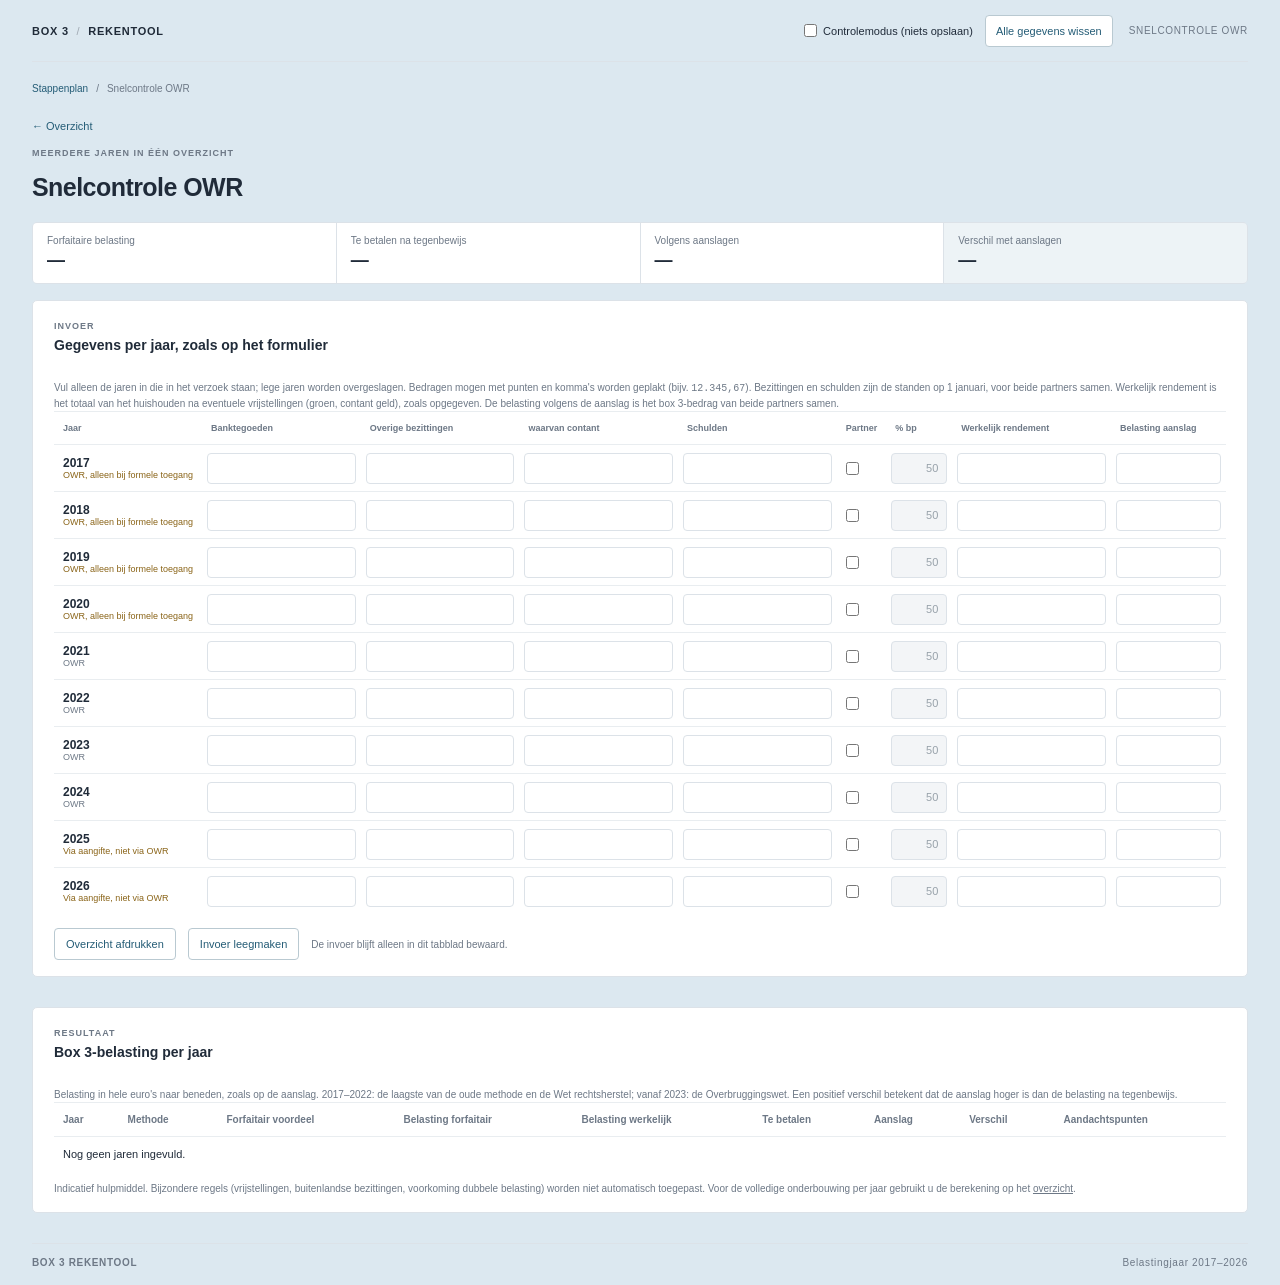
<file: snelcontrole.html>
<!doctype html>
<html lang="nl">
  <head>
    <meta charset="utf-8">
    <meta name="viewport" content="width=device-width, initial-scale=1">
    <meta name="theme-color" content="#f3f5f7">
    <meta name="description" content="Box 3-rekentool — snelcontrole OWR over meerdere jaren">
    <title>Box 3 | Snelcontrole OWR</title>
    <link rel="stylesheet" href="styles.css">
    <script src="gedeeld/opslag-modus.js" defer></script>
    <script src="gedeeld/jaargegevens.js" defer></script>
    <script src="gedeeld/dashboard.js" defer></script>
    <script src="berekeningen/oude-methode/berekening.js" defer></script>
    <script src="berekeningen/rechtsherstel/berekening.js" defer></script>
    <script src="berekeningen/overbruggingswet/berekening.js" defer></script>
    <script src="berekeningen/gedeeld/forfaitair-rendement.js" defer></script>
    <script src="berekeningen/gedeeld/dashboard-berekeningen.js" defer></script>
    <script src="berekeningen/gedeeld/jaarberekening.js" defer></script>
    <script src="berekeningen/werkelijk-rendement/berekening.js" defer></script>
    <script src="gedeeld/bedrag.js" defer></script>
    <script src="snelcontrole/snelcontrole-berekening.js" defer></script>
    <script src="snelcontrole/snelcontrole.js" defer></script>
  </head>
  <body>
    <div class="app-shell quick-check">
      <header class="topbar">
        <a class="brand" href="index.html"><span>BOX 3 <span class="brand-divider">/</span> REKENTOOL</span></a>
        <span class="topbar-label">SNELCONTROLE OWR</span>
      </header>

      <main>
        <nav class="breadcrumb" aria-label="Navigatiepad"><a href="index.html">Stappenplan</a><span aria-hidden="true">/</span><span>Snelcontrole OWR</span></nav>
        <div class="page-heading detail-heading">
          <div>
            <a class="back-link" href="index.html">← Overzicht</a>
            <p class="eyebrow">MEERDERE JAREN IN ÉÉN OVERZICHT</p><h1>Snelcontrole OWR</h1>
          </div>
        </div>

        <section class="quick-check-totals" aria-label="Totaal over de ingevulde jaren" aria-live="polite">
          <div><span>Forfaitaire belasting</span><strong id="qc-total-forfaitary">—</strong></div>
          <div><span>Te betalen na tegenbewijs</span><strong id="qc-total-applied">—</strong></div>
          <div><span>Volgens aanslagen</span><strong id="qc-total-assessed">—</strong></div>
          <div class="quick-check-total-main"><span>Verschil met aanslagen</span><strong id="qc-total-difference">—</strong></div>
        </section>

        <section class="panel detail-panel">
          <div class="panel-heading">
            <div><p class="eyebrow">INVOER</p><h2>Gegevens per jaar, zoals op het formulier</h2></div>
          </div>
          <p class="calculation-method-note">Vul alleen de jaren in die in het verzoek staan; lege jaren worden overgeslagen. Bedragen mogen met punten en komma's worden geplakt (bijv. <code>12.345,67</code>). Bezittingen en schulden zijn de standen op 1 januari, voor beide partners samen. Werkelijk rendement is het totaal van het huishouden na eventuele vrijstellingen (groen, contant geld), zoals opgegeven. De belasting volgens de aanslag is het box 3-bedrag van beide partners samen.</p>
          <div class="comparison-table-wrap">
            <table class="account-table quick-check-input">
              <thead>
                <tr>
                  <th scope="col">Jaar</th>
                  <th scope="col">Banktegoeden</th>
                  <th scope="col">Overige bezittingen</th>
                  <th scope="col">waarvan contant</th>
                  <th scope="col">Schulden</th>
                  <th scope="col">Partner</th>
                  <th scope="col">% bp</th>
                  <th scope="col">Werkelijk rendement</th>
                  <th scope="col">Belasting aanslag</th>
                </tr>
              </thead>
              <tbody id="qc-input-rows"></tbody>
            </table>
          </div>
          <div class="detail-actions">
            <button class="secondary-button" id="qc-print" type="button">Overzicht afdrukken</button>
            <button class="secondary-button" id="qc-clear" type="button">Invoer leegmaken</button>
            <span class="save-status">De invoer blijft alleen in dit tabblad bewaard.</span>
          </div>
        </section>

        <section class="panel detail-panel">
          <div class="panel-heading">
            <div><p class="eyebrow">RESULTAAT</p><h2>Box 3-belasting per jaar</h2></div>
          </div>
          <p class="calculation-method-note">Belasting in hele euro's naar beneden, zoals op de aanslag. 2017–2022: de laagste van de oude methode en de Wet rechtsherstel; vanaf 2023: de Overbruggingswet. Een positief verschil betekent dat de aanslag hoger is dan de belasting na tegenbewijs.</p>
          <div class="comparison-table-wrap">
            <table class="comparison-table quick-check-result">
              <thead>
                <tr>
                  <th scope="col">Jaar</th>
                  <th scope="col">Methode</th>
                  <th scope="col">Forfaitair voordeel</th>
                  <th scope="col">Belasting forfaitair</th>
                  <th scope="col">Belasting werkelijk</th>
                  <th scope="col">Te betalen</th>
                  <th scope="col">Aanslag</th>
                  <th scope="col">Verschil</th>
                  <th scope="col">Aandachtspunten</th>
                </tr>
              </thead>
              <tbody id="qc-result-rows"><tr><td colspan="9">Nog geen jaren ingevuld.</td></tr></tbody>
            </table>
          </div>
          <p class="calculation-method-note">Indicatief hulpmiddel. Bijzondere regels (vrijstellingen, buitenlandse bezittingen, voorkoming dubbele belasting) worden niet automatisch toegepast. Voor de volledige onderbouwing per jaar gebruikt u de berekening op het <a href="index.html">overzicht</a>.</p>
        </section>
      </main>
      <footer class="footer"><span>BOX 3 REKENTOOL</span><span>Belastingjaar 2017–2026</span></footer>
    </div>
  </body>
</html>
</file>
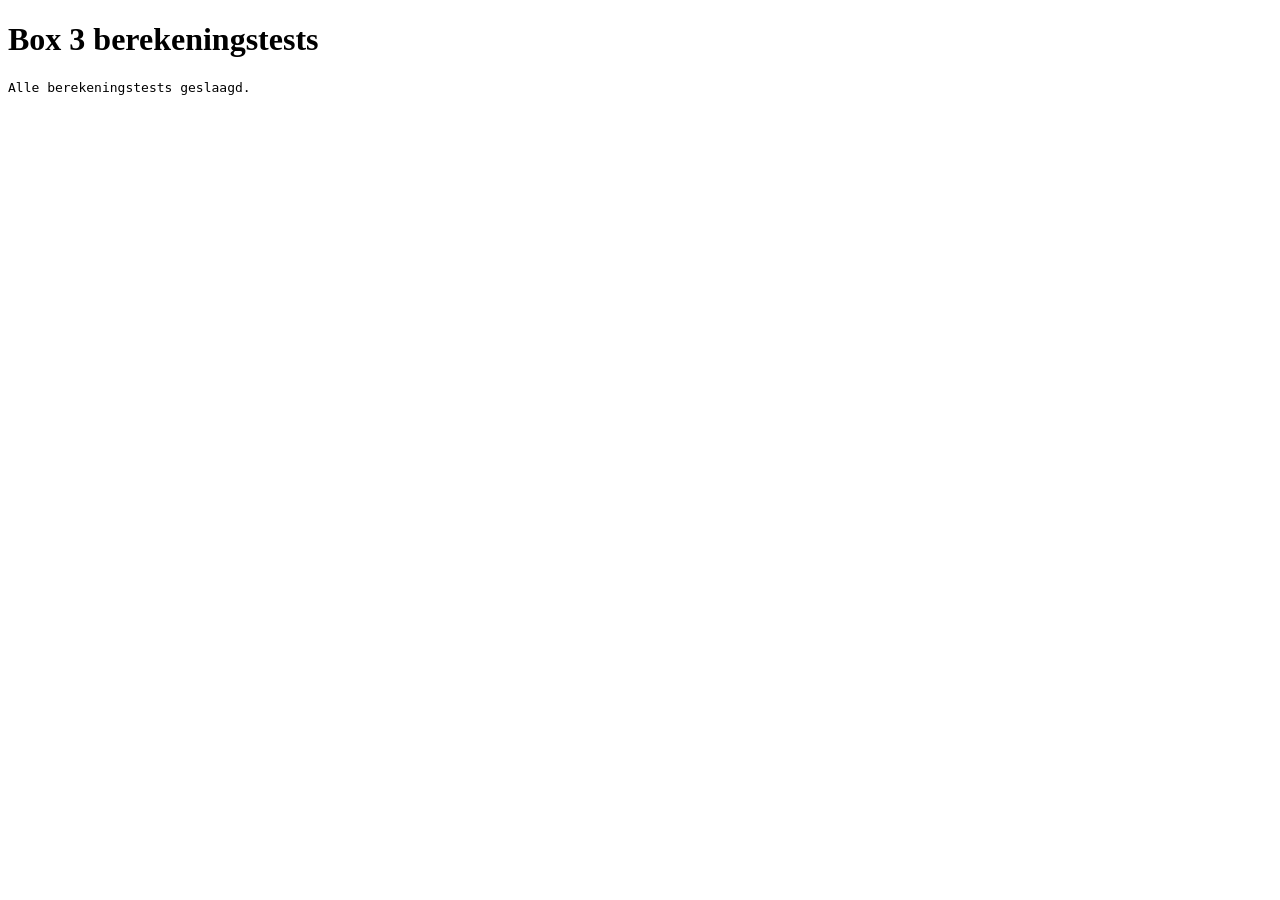
<file: tests/berekeningen.html>
<!doctype html>
<html lang="nl">
  <head>
    <meta charset="utf-8">
    <title>Box 3 berekeningstests</title>
    <script src="../gedeeld/jaargegevens.js" defer></script>
    <script src="../gedeeld/dashboard.js" defer></script>
    <script src="../berekeningen/oude-methode/berekening.js" defer></script>
    <script src="../berekeningen/rechtsherstel/berekening.js" defer></script>
    <script src="../berekeningen/overbruggingswet/berekening.js" defer></script>
    <script src="../berekeningen/gedeeld/forfaitair-rendement.js" defer></script>
    <script src="../berekeningen/gedeeld/dashboard-berekeningen.js" defer></script>
    <script src="../berekeningen/gedeeld/jaarberekening.js" defer></script>
    <script src="../gedeeld/bedrag.js" defer></script>
    <script src="../snelcontrole/snelcontrole-berekening.js" defer></script>
    <script src="../berekeningen/werkelijk-rendement/berekening.js" defer></script>
    <script src="berekeningen.js" defer></script>
  </head>
  <body>
    <h1>Box 3 berekeningstests</h1>
    <pre id="resultaat">Tests worden uitgevoerd...</pre>
  </body>
</html>
</file>
<file: styles.css>
:root {
  color-scheme: light;
  --ink: #202b39;
  --muted: #6d7886;
  --line: #dce2e8;
  --accent: #245c76;
  --accent-soft: #edf3f6;
  --canvas: #dce8f0;
  --white: #fff;
  font-family: Arial, Helvetica, sans-serif;
  font-synthesis: none;
  text-rendering: optimizeLegibility;
}

* { box-sizing: border-box; }
body { margin: 0; background: var(--canvas); color: var(--ink); font-size: 13px; }
a { color: inherit; }
button, input, select { font: inherit; }
.app-shell { width: min(1120px, calc(100% - 64px)); margin: 0 auto; }
.topbar { height: 62px; display: flex; justify-content: flex-start; align-items: center; gap: 16px; border-bottom: 1px solid var(--line); }
.brand { display: flex; align-items: center; gap: 10px; text-decoration: none; font-size: 11px; font-weight: 700; letter-spacing: .75px; }
.brand-divider { margin: 0 4px; color: #a0a9b2; font-weight: 400; }
.topbar-year-select { display: flex; align-items: center; gap: 10px; margin: 14px 0 0; }
.topbar-year-select select { min-width: 150px; }
.period-selector { margin: 20px 0; }
.period-blocks { display: grid; grid-template-columns: repeat(4, 1fr); gap: 12px; margin-bottom: 20px; }
.period-block { padding: 16px 12px; border: 2px solid var(--line); border-radius: 6px; background: white; cursor: pointer; font-size: 14px; font-weight: 600; color: var(--ink); transition: all 0.2s ease; }
.period-block:hover { border-color: var(--accent); background: #f9fafb; }
.period-block[aria-expanded="true"] { border-color: var(--accent); background: #e8f0f5; color: var(--accent); }
.period-block:focus-visible { outline: 2px solid var(--accent); outline-offset: 2px; }
.period-years { display: block; font-size: 16px; font-weight: 600; }
.period-details { padding: 16px; background: #f9fafb; border-radius: 6px; border: 1px solid var(--line); }
.period-explanation { margin-bottom: 16px; color: var(--ink); font-size: 13px; line-height: 1.6; }
.period-explanation ul { margin: 8px 0; padding-left: 20px; }
.period-explanation li { margin: 4px 0; }
.topbar-label, .footer { color: var(--muted); font-size: 10px; letter-spacing: .65px; }
.topbar-label { margin-left: auto; }
.page-heading { display: flex; justify-content: space-between; align-items: end; margin: 37px 0 20px; }
.page-heading:has(h1[hidden]) { display: none; }
.eyebrow { margin: 0 0 7px; color: var(--muted); font-size: 9px; font-weight: 700; letter-spacing: 1px; }
h1, h2, p { margin-top: 0; }
h1 { margin-bottom: 0; font-size: 25px; font-weight: 600; letter-spacing: -.55px; }
.section-heading { margin-top: 0; margin-bottom: 20px; font-size: 25px; font-weight: 600; letter-spacing: -.55px; margin-top: 37px; }
h2 { margin: 0; font-size: 14px; font-weight: 600; }
.year-select { display: grid; gap: 5px; color: var(--muted); font-size: 10px; }
.year-select select { min-width: 150px; height: 34px; padding: 0 10px; border: 1px solid var(--line); border-radius: 4px; color: var(--ink); background: white; }
.detail-controls { display: flex; align-items: end; gap: 16px; }
.breadcrumb { display: flex; gap: 8px; margin-top: 21px; color: var(--muted); font-size: 10px; }
.breadcrumb a { color: var(--accent); text-decoration: none; }
.detail-heading { margin-top: 26px; }
.detail-heading > div:first-child { display: flex; flex-direction: column; gap: 8px; }
.back-link { padding-bottom: 8px; color: var(--accent); font-size: 11px; text-decoration: none; }
.detail-panel { padding: 20px 21px 16px; margin-bottom: 30px; }
.detail-panel .panel-heading { align-items: center; }
.account-table-wrap { overflow-x: auto; }
.account-table { width: 100%; border-collapse: collapse; text-align: left; }
.account-table th, .account-table td { padding: 11px 9px; border-top: 1px solid #e9edf0; }
.account-table thead th { color: var(--muted); font-size: 9px; font-weight: 600; }
.account-table tbody td { height: 52px; }
.account-table td input, .account-table td select { width: 100%; min-width: 90px; height: 31px; padding: 0 8px; border: 1px solid var(--line); border-radius: 4px; outline: 0; color: var(--ink); background: white; font-size: 11px; }
.account-table td input:focus { border-color: var(--accent); }
.account-table td input[type="number"] { text-align: right; font-variant-numeric: tabular-nums; }
.account-table tbody td:last-child { width: 90px; text-align: right; }
.account-table tfoot th, .account-table tfoot td { border-top: 1px solid var(--line); color: var(--ink); font-size: 11px; font-weight: 700; }
.account-table tfoot td { text-align: right; font-variant-numeric: tabular-nums; }
.remove-button { padding: 4px 0; border: 0; color: #7b4545; background: transparent; cursor: pointer; font-size: 10px; }
.remove-button:hover { text-decoration: underline; }
.detail-actions { display: flex; align-items: center; gap: 12px; padding-top: 14px; }
.secondary-button { min-height: 32px; padding: 0 11px; border: 1px solid #b9c9d1; border-radius: 4px; color: var(--accent); background: white; cursor: pointer; font-size: 11px; }
.secondary-button:hover { background: var(--accent-soft); }
.secondary-button:disabled { color: #98a2aa; background: #f3f5f7; cursor: not-allowed; }
.asset-guide { margin-top: 20px; padding-top: 17px; border-top: 1px solid var(--line); }
.asset-guide p { margin: 0; color: var(--muted); font-size: 10px; line-height: 1.6; }
.asset-guide a { color: var(--accent); }
.asset-guide-intro { margin-bottom: 12px !important; }
.asset-guide-list { margin: 0; padding: 0; list-style: none; }
.asset-guide-list li { padding: 12px 0; border-top: 1px solid #edf0f2; }
.asset-guide-list h3 { margin: 0 0 4px; font-size: 11px; font-weight: 600; }
.asset-guide-list .asset-guide-summary { margin-bottom: 6px; color: var(--ink); }
.asset-guide-warning { margin-top: 12px !important; padding: 10px 12px; border-left: 3px solid #c9a35a; background: #faf8f2; }
.save-status { color: var(--muted); font-size: 10px; }
.explanation-panel { margin-top: 14px; padding: 17px 21px; }
.explanation-panel .panel-heading { padding-bottom: 10px; }
.explanation-panel p { margin: 0; color: var(--muted); font-size: 11px; line-height: 1.6; }
.visually-hidden { position: absolute; width: 1px; height: 1px; overflow: hidden; clip: rect(0, 0, 0, 0); white-space: nowrap; }
.summary-grid { display: grid; grid-template-columns: minmax(0, 1.4fr) minmax(290px, .8fr); gap: 16px; align-items: start; }
.panel { min-width: 0; border: 1px solid var(--line); border-radius: 5px; background: var(--white); }
.asset-panel, .calculation-panel { padding: 20px 21px; }
.panel-heading { display: flex; justify-content: space-between; align-items: start; padding-bottom: 17px; }
.panel-heading .eyebrow { margin-bottom: 6px; }
.panel-index { color: #99a3ad; font-size: 10px; font-variant-numeric: tabular-nums; }
.asset-row { min-height: 61px; display: grid; grid-template-columns: minmax(0, 1fr) 118px 18px; gap: 10px; align-items: center; border-top: 1px solid #e9edf0; }
.asset-link { text-decoration: none; }
.asset-link:hover { background: #f8fafb; }
.asset-link:focus-visible { outline: 2px solid var(--accent); outline-offset: 2px; }
.asset-name { min-width: 0; display: flex; align-items: center; gap: 11px; text-decoration: none; }
.asset-index { width: 25px; height: 25px; display: grid; flex: 0 0 25px; place-items: center; border: 1px solid var(--line); border-radius: 4px; color: var(--muted); font-size: 9px; font-variant-numeric: tabular-nums; }
.asset-name > span:last-child { display: grid; gap: 4px; }
.asset-name strong { font-size: 12px; font-weight: 600; }
.asset-name small { color: var(--muted); font-size: 10px; }
.asset-value { justify-self: end; font-size: 12px; font-weight: 500; font-variant-numeric: tabular-nums; }
.row-arrow { justify-self: end; color: var(--accent); font-size: 15px; }
.money-input { width: 118px; height: 32px; display: flex; align-items: center; gap: 4px; justify-self: end; padding: 0 8px; border: 1px solid var(--line); border-radius: 4px; color: var(--muted); background: white; }
.money-input:focus-within { border-color: var(--accent); }
.money-input input { width: 100%; min-width: 0; padding: 0; border: 0; outline: 0; color: var(--ink); background: transparent; text-align: right; font-size: 12px; font-variant-numeric: tabular-nums; }
.money-input input::-webkit-inner-spin-button, .money-input input::-webkit-outer-spin-button { appearance: none; }
.money-input input { appearance: textfield; }
.asset-total { display: flex; justify-content: space-between; padding: 15px 0 0; border-top: 1px solid var(--line); color: var(--muted); font-size: 11px; }
.asset-total strong { color: var(--ink); font-size: 12px; font-variant-numeric: tabular-nums; }
.empty-state { min-height: 102px; display: flex; flex-direction: column; align-items: center; justify-content: center; border-top: 1px solid #e9edf0; border-bottom: 1px solid #e9edf0; text-align: center; }
.empty-state-mark { color: #798491; font-size: 19px; }
.empty-state p { margin: 6px 0 0; color: var(--muted); font-size: 11px; }
.calculation-list { margin: 0; }
.calculation-list > div { min-height: 39px; display: flex; justify-content: space-between; align-items: center; gap: 10px; border-bottom: 1px solid #edf0f2; font-size: 11px; }
.calculation-list dt { color: var(--muted); }
.calculation-list dd { margin: 0; font-variant-numeric: tabular-nums; }
.calculation-list .calculation-total { margin-top: 5px; border: 0; color: var(--ink); font-weight: 700; }
.calculation-workspace { display: grid; gap: 16px; margin-top: 0; }
.calculation-input-panel, .calculation-result-panel, .comparison-panel, .counterproof-placeholder { padding: 10px 21px 10px 21px; }
.calculation-disclosure-panel { padding: 10px 21px 10px 21px; }
.calculation-input-grid { display: grid; grid-template-columns: repeat(3, minmax(0, 1fr)); gap: 12px; }
.calculation-input-row { min-width: 0; min-height: 67px; display: flex; justify-content: space-between; align-items: center; gap: 10px; padding: 10px 12px; border: 1px solid #e9edf0; border-radius: 4px; color: var(--ink); text-decoration: none; }
.calculation-input-row > span:first-child { min-width: 0; display: grid; gap: 5px; }
.calculation-input-row strong { font-size: 11px; font-weight: 600; }
.calculation-input-row small { color: var(--muted); font-size: 10px; }
.calculation-input-row .asset-value { flex: 0 0 auto; }
.calculation-input-row .money-input { flex: 0 0 112px; }
.calculation-input-row.asset-link:hover { background: #f8fafb; }
.calculation-input-row.asset-link:focus-visible { outline: 2px solid var(--accent); outline-offset: 2px; }
.calculation-partner-question { display: flex; align-items: center; gap: 18px; margin-top: 5px; padding-bottom: 10px; border-bottom: 0; }
.calculation-partner-question legend { float: left; margin: 0; }
.calculation-partner-question .choice-list { margin: 0; }
.partner-allocation-field { max-width: 560px; padding: 0 0 8px; }
.partner-allocation-control { display: flex; align-items: center; gap: 12px; }
.partner-allocation-control input { width: 110px; height: 32px; }
.partner-allocation-control input[aria-invalid="true"], .money-input:has(input[aria-invalid="true"]) { border-color: #b94a48; }
.partner-allocation-control span { color: var(--muted); font-size: 11px; }
.partner-allocation-field .law-explanation { margin-top: 7px; }
.calculation-rounding-note, .calculation-method-note { margin: 10px 0 0; color: var(--muted); font-size: 10px; line-height: 1.5; }
.calculation-method-note { white-space: pre-line; }
.calculation-error { margin-top: 10px; }
.calculation-results-grid { grid-template-columns: repeat(2, minmax(0, 1fr)); gap: 16px; }
.calculation-results-grid.is-single-column { grid-template-columns: minmax(0, 1fr); }
.detailed-calculation-list > div { min-height: 35px; }
.detailed-calculation-list > .calculation-section-heading { min-height: 27px; border-bottom: 0; font-weight: 600; }
.detailed-calculation-list > .calculation-section-break { margin-top: 8px; }
.detailed-calculation-list > .calculation-double-divider { border-bottom: 3px double #edf0f2; }
.detailed-calculation-list > .calculation-total.calculation-strong-divider { border-bottom: 2px solid #dfe4e8; }
.detailed-calculation-list dt { min-width: 0; line-height: 1.4; }
.detailed-calculation-list dd { flex: 0 0 auto; text-align: right; }
.detailed-calculation-list .calculation-deduction-value { width: auto; flex: 0 0 auto; display: inline-flex; gap: 3px; }
.calculation-deduction-value > span:first-child { color: var(--muted); font-weight: 400; }
.calculation-term-with-info { display: flex; flex-wrap: wrap; align-items: center; gap: 5px 7px; }
.calculation-info { flex: 0 0 auto; }
.calculation-info summary { width: 14px; height: 14px; position: relative; list-style: none; cursor: pointer; }
.calculation-info summary::-webkit-details-marker { display: none; }
.calculation-info summary::before { content: ""; width: 6px; height: 6px; position: absolute; top: 2px; left: 3px; border-right: 1.5px solid var(--muted); border-bottom: 1.5px solid var(--muted); transform: rotate(45deg); transition: transform 120ms ease; }
.calculation-info[open] summary::before { top: 5px; transform: rotate(225deg); }
.calculation-info summary:focus-visible { outline: 2px solid var(--accent); outline-offset: 2px; }
.calculation-info-text { display: none; flex: 0 0 100%; max-width: 430px; margin: 5px 0; color: var(--ink); font-size: 10px; font-style: italic; font-weight: 400; line-height: 1.5; }
.calculation-info[open] + .calculation-info-text { display: block; }
.comparison-table-wrap { overflow-x: auto; }
.comparison-table { width: 100%; border-collapse: collapse; text-align: left; }
.comparison-table th, .comparison-table td { padding: 11px 9px; border-top: 1px solid #e9edf0; font-size: 11px; }
.comparison-table thead th { color: var(--muted); font-size: 10px; font-weight: 600; }
.comparison-table tbody th { font-weight: 600; }
.comparison-table td { font-variant-numeric: tabular-nums; }
.comparison-table td.is-favorable, .detailed-calculation-list dd.is-favorable { color: #285d3d; background: #f0f7f2; font-weight: 700; }
.comparison-result { margin: 15px 0 0; padding: 12px 14px; border-left: 3px solid var(--line); background: #f8fafb; font-size: 12px; font-weight: 600; line-height: 1.5; }
.comparison-result.is-old-favorable, .comparison-result.is-relief-favorable, .comparison-result.is-equal { border-left-color: #3a8057; color: #285d3d; background: #f0f7f2; }
.comparison-difference { margin: 11px 0 0; color: var(--muted); font-size: 11px; }
.comparison-difference strong { color: var(--ink); font-variant-numeric: tabular-nums; }
.counterproof-placeholder p { margin: 0; color: var(--muted); font-size: 11px; }

/* Fix C. Tegenbewijsregeling panel heading alignment */
section.counterproof-placeholder div.panel-heading { 
  align-items: center !important; 
  min-height: 40px !important; 
  padding-bottom: 0 !important; 
}

.form-status { margin: 12px 0 0; padding: 10px 12px; border: 1px solid #e6c6c6; border-radius: 4px; color: #812d2d; background: #fff8f8; font-size: 11px; }
.preliminary-panel { margin-bottom: 20px; padding: 10px 21px 10px 21px; }
.preliminary-panel[hidden], [hidden] { display: none !important; }
.preliminary-panel .panel-heading { align-items: center; min-height: 40px; padding-bottom: 0; }
.asset-disclosure > summary.panel-heading, .calculation-disclosure > summary.panel-heading { align-items: center; min-height: 40px; padding-bottom: 0; }
.assessment-disclosure > summary { list-style: none; cursor: pointer; }
.assessment-disclosure > summary::-webkit-details-marker { display: none; }
.assessment-disclosure > summary::after { content: "+"; margin-left: 12px; color: var(--muted); font-size: 18px; font-weight: 400; line-height: 1; }
.assessment-disclosure[open] > summary::after { content: "−"; }
.assessment-disclosure > summary:focus-visible { outline: 2px solid #739aae; outline-offset: 3px; }
.assessment-disclosure-content { padding-top: 12px; }
.asset-disclosure > summary { list-style: none; cursor: pointer; display: flex; align-items: center; min-height: 40px; }
.asset-disclosure > summary::-webkit-details-marker { display: none; }
.asset-disclosure > summary::after { content: "+"; margin-left: 12px; color: var(--muted); font-size: 18px; font-weight: 400; line-height: 1; }
.asset-disclosure[open] > summary::after { content: "−"; }
.asset-disclosure > summary:focus-visible { outline: 2px solid #739aae; outline-offset: 3px; }
.asset-disclosure-content { padding-top: 12px; }
.calculation-disclosure > summary { list-style: none; cursor: pointer; display: flex; align-items: center; min-height: 40px; }
.calculation-disclosure > summary::-webkit-details-marker { display: none; }
.calculation-disclosure > summary::after { content: "+"; margin-left: 12px; color: var(--muted); font-size: 18px; font-weight: 400; line-height: 1; }
.calculation-disclosure[open] > summary::after { content: "−"; }
.calculation-disclosure > summary:focus-visible { outline: 2px solid #739aae; outline-offset: 3px; }
.calculation-disclosure-content { padding-top: 12px; }
.question-group { margin: 0; padding: 15px 0; border: 0; border-bottom: 1px solid #e9edf0; }
.question-group legend, .question-label { display: block; margin-bottom: 9px; color: var(--ink); font-size: 12px; font-weight: 600; }
.inline-question { display: flex; align-items: center; gap: 16px; }
.inline-question .question-label { margin: 0; }
.inline-question .choice-list { flex: 0 0 auto; }
.inline-date-question { display: flex; align-items: center; flex-wrap: wrap; gap: 12px; }
.inline-date-question .question-label { margin: 0; }
.inline-date-question .date-input { width: min(170px, 100%); flex: 0 1 170px; }
.inline-date-question .assessment-date-display { margin: 0; color: #7040a0; font-size: 16px; font-weight: 700; line-height: 1.4; }
.choice-list { display: flex; flex-wrap: wrap; gap: 8px; }
.choice { min-width: 76px; display: inline-flex; align-items: center; gap: 7px; padding: 8px 10px; border: 1px solid var(--line); border-radius: 4px; background: white; cursor: pointer; font-size: 11px; }
.choice:has(input:checked) { border-color: var(--accent); background: var(--accent-soft); }
.choice input { margin: 0; accent-color: var(--accent); }
.conditional-question { padding: 15px 0; border-bottom: 1px solid #e9edf0; }
.date-input { width: min(250px, 100%); height: 34px; padding: 0 9px; border: 1px solid var(--line); border-radius: 4px; color: var(--ink); background: white; }
.assessment-date-display { margin: 8px 0 0; color: var(--ink); font-size: 11px; }
.objection-deadline { margin-top: 14px; padding: 12px; border: 1px solid var(--line); border-radius: 4px; background: #f8fafb; }
.objection-deadline p { margin: 0; color: var(--muted); font-size: 11px; line-height: 1.6; }
.objection-deadline-date { color: #7040a0; font-size: 17px; font-weight: 700; line-height: 1.4; }
.general-terms-question { display: flex; align-items: center; flex-wrap: wrap; gap: 8px; margin-top: 10px; }
.general-terms-question .question-label { margin: 0; font-weight: 400; }
.general-terms-question .choice-list { gap: 6px; }
.general-terms-question .choice { min-width: 0; padding: 4px 8px; }
.objection-deadline .objection-result { display: grid; grid-template-columns: max-content minmax(0, 1fr); align-items: baseline; column-gap: 6px; margin-top: 10px; color: var(--ink); }
.objection-result span { display: block; margin: 0; color: #7040a0; font-size: 16px; font-weight: 700; line-height: 1.4; }
.objection-deadline.has-adjusted-deadline .objection-result span { font-size: 13px; font-weight: 400; }
.adjusted-deadline-result span { font-size: 16px; font-weight: 700; }
.objection-deadline .general-terms-note { display: flex; align-items: center; flex-wrap: wrap; gap: 6px 10px; margin-top: 10px; color: var(--ink); font-size: 11px; line-height: 1.6; }
.terms-act-question { display: flex; align-items: center; flex-wrap: wrap; gap: 8px; }
.terms-act-question .choice-list { gap: 6px; }
.terms-act-question .choice { min-width: 0; padding: 4px 8px; }
.adjusted-deadline-field { padding-top: 4px; }
.adjusted-deadline-error { margin: 7px 0 0; }
.adjusted-deadline-result { display: grid; grid-template-columns: max-content minmax(0, 1fr); align-items: baseline; column-gap: 6px; margin: 9px 0 0; color: var(--ink); font-size: 11px; line-height: 1.6; }
.adjusted-deadline-result span { display: block; margin: 0; color: #7040a0; line-height: 1.4; }
.question-four { margin-top: 0; padding-top: 8px; }
.question-four .question-group { padding-top: 0; padding-bottom: 0; border-bottom: 0; }
.question-four-prompt { display: flex; align-items: baseline; flex-wrap: wrap; gap: 4px 12px; }
.question-four-prompt .question-label { margin: 0; }
.question-four-prompt .law-explanation { flex: 1 1 500px; margin: 0; }
.question-four .question-group > .choice-list { margin-top: 9px; }
.objection-submission-date { display: flex; align-items: center; flex-wrap: wrap; gap: 8px 12px; margin-top: 10px; }
.objection-submission-date .question-label { margin: 0; }
.objection-submission-date .date-input { flex: 0 1 170px; }
.date-status-row { display: flex; align-items: center; flex-wrap: nowrap; gap: 8px; width: max-content; max-width: 100%; }
.date-status-row .date-input { width: min(170px, 100%); flex: 0 1 170px; }
.admissibility-badge { padding: 5px 9px; border: 1px solid #247a43; border-radius: 4px; color: #247a43; background: #edf7f0; font-size: 11px; font-weight: 700; line-height: 1.4; }
.admissibility-badge-negative { border-color: #b42318; color: #b42318; background: #fff1f0; }
.excusable-delay-question { flex-basis: 100%; display: grid; gap: 8px; margin-top: 6px; }
.excusable-delay-question .question-label, .excusable-delay-question .law-explanation { margin: 0; }
.access-result { margin: 12px 0 0; padding: 13px 14px; border-left: 4px solid var(--accent); color: var(--ink); background: var(--accent-soft); font-size: 16px; font-weight: 700; line-height: 1.4; }
.access-result-positive { border-color: #247a43; color: #247a43; background: #edf7f0; }
.access-result-negative { border-color: #b42318; color: #b42318; background: #fff1f0; }
.access-result-review { border-color: #bd7800; color: #835400; background: #fff7e8; }
.access-result-explanation { margin: 0; padding: 0 14px 13px 18px; border-left: 4px solid var(--line); color: var(--muted); font-size: 11px; line-height: 1.6; }
.access-result-explanation a { color: inherit; text-decoration: underline; text-underline-offset: 2px; }
.procedure-questions, .relief-next-step { margin-top: 8px; }
.procedure-questions .question-group, .relief-next-step .question-group { padding: 13px 0; }
.procedure-date-field { display: grid; gap: 6px; margin-top: 10px; color: var(--muted); font-size: 10px; }
.procedure-date-field .date-input { width: min(250px, 100%); }
.procedure-select { width: min(410px, 100%); min-height: 34px; padding: 6px 9px; border: 1px solid var(--line); border-radius: 4px; color: var(--ink); background: white; }
.procedure-select:focus, .date-input:focus { outline: 2px solid #739aae; outline-offset: 2px; }
.law-explanation { margin-top: 8px; }
.law-detail { margin-top: 7px; color: var(--muted); font-size: 10px; line-height: 1.55; }
.law-detail summary { width: fit-content; color: var(--accent); cursor: pointer; text-decoration: underline; text-underline-offset: 2px; }
.law-detail .law-explanation { margin: 6px 0 8px; }
.calculated-deadline { margin: 8px 0 0; padding: 9px 10px; border-radius: 4px; color: var(--ink); background: #f5f7f8; font-size: 10px; line-height: 1.55; }
.calculated-deadline.deadline-conflict { color: #835400; background: #fff7e8; }
.procedure-notice { margin: 10px 0 0; padding: 11px 12px; border: 1px solid; border-radius: 4px; font-size: 11px; line-height: 1.55; }
.procedure-notice-info { border-color: #b9d1df; color: #31596f; background: #eff6fa; }
.procedure-notice-warning { border-color: #e8c98f; color: #835400; background: #fff7e8; }
.procedure-other-reason { display: grid; gap: 6px; margin-top: 9px; color: var(--muted); font-size: 10px; }
.relief-next-step { padding-top: 7px; border-top: 1px solid #e9edf0; }
.date-input:focus, .year-select select:focus-visible, .primary-button:focus-visible, .secondary-button:focus-visible { outline: 2px solid #739aae; outline-offset: 2px; }
.formal-law { padding-top: 15px; }
.law-note, .law-explanation { margin: 0 0 8px; color: var(--muted); font-size: 10px; line-height: 1.55; }
.formal-law .question-group { padding: 11px 0; }
.formal-law .question-group + .question-group { margin-top: 15px; }
.formal-law .question-group legend { margin-bottom: 5px; }
.extension-answer-row, .extension-date-field { display: flex; align-items: center; flex-wrap: wrap; gap: 8px 12px; }
.extension-date-field { margin: 0; }
.extension-date-field .question-label { margin: 0; }
.extension-date-field .date-input { flex: 0 1 170px; }
.legal-conclusion { margin: 13px 0 0; padding: 11px 12px; border-left: 3px solid var(--accent); color: var(--ink); background: var(--accent-soft); font-size: 11px; line-height: 1.55; }
.legal-conclusion-strong { font-weight: 700; }
.preliminary-error { margin: 12px 0 0; color: #812d2d; font-size: 11px; }
.primary-button { min-height: 34px; margin-top: 15px; padding: 0 13px; border: 1px solid #294d60; border-radius: 4px; color: white; background: #294d60; cursor: pointer; font-size: 11px; font-weight: 600; }
.primary-button:hover:not(:disabled) { background: #1d4052; }
.primary-button:disabled { border-color: #ccd4da; color: #89939d; background: #edf0f2; cursor: not-allowed; }
.footer { display: flex; justify-content: space-between; margin-top: 28px; padding: 13px 0 18px; border-top: 1px solid var(--line); }
.footer span:first-child { font-weight: 700; }

@media (max-width: 720px) {
  .app-shell { width: min(100% - 36px, 560px); }
  .summary-grid { grid-template-columns: minmax(0, 1fr); }
  .calculation-input-grid { grid-template-columns: minmax(0, 1fr); }
  .calculation-results-grid { grid-template-columns: minmax(0, 1fr); }
  .period-blocks { grid-template-columns: repeat(2, 1fr); }
}
@media (max-width: 450px) {
  .app-shell { width: calc(100% - 28px); }
  .topbar-label { display: none; }
  .brand { white-space: nowrap; }
  .page-heading { align-items: start; flex-wrap: wrap; gap: 12px; }
  .page-heading > div:first-child { width: 100%; }
  h1 { font-size: 21px; overflow-wrap: anywhere; }
  .year-select select { min-width: 122px; }
  .detail-controls { align-items: end; gap: 8px; }
  .detail-controls .year-select select { min-width: 110px; }
  .asset-panel, .calculation-panel { padding: 16px 13px; }
  .calculation-input-panel, .calculation-result-panel, .comparison-panel, .counterproof-placeholder { padding: 16px 13px; }
  .asset-row { grid-template-columns: minmax(0, 1fr) 94px 15px; gap: 6px; }
  .money-input { width: 94px; }
  .asset-name { gap: 7px; }
  .period-blocks { grid-template-columns: 1fr; }
  .asset-name small { font-size: 9px; }
  .inline-question, .inline-date-question { flex-wrap: nowrap; gap: 8px; }
  .inline-question .question-label { font-size: 11px; }
  .inline-question .choice-list { gap: 4px; }
  .inline-question .choice { min-width: 0; padding: 7px; }
  .inline-date-question .question-label { font-size: 11px; }
  .inline-date-question .date-input { min-width: 0; flex-basis: 145px; }
}
@media (max-width: 330px) {
  .app-shell { width: calc(100% - 16px); }
  .asset-panel, .calculation-panel, .preliminary-panel { padding-right: 10px; padding-left: 10px; }
  .asset-index { display: none; }
  .asset-name, .asset-name strong, .asset-name small { overflow-wrap: anywhere; }
  .asset-row { grid-template-columns: minmax(0, 1fr) 76px 10px; gap: 5px; }
  .money-input { width: 76px; padding: 0 5px; }
  .account-table th, .account-table td { padding-right: 4px; padding-left: 4px; }
  .detail-controls { flex-wrap: wrap; }
  .inline-question, .inline-date-question { flex-wrap: wrap; }
}
.cash-periods { display: grid; grid-template-columns: repeat(auto-fit, minmax(220px, 1fr)); gap: 10px; margin: 8px 0; }
.cash-periods > h3 { grid-column: 1 / -1; margin: 12px 0 0; font-size: 11px; font-weight: 600; }
.cash-period { padding: 10px 12px; border: 1px solid var(--line); border-radius: 4px; background: var(--accent-soft); }
.cash-period h4 { margin: 0 0 4px; color: var(--ink); font-size: 10px; font-weight: 700; letter-spacing: .02em; }
.cash-period p { margin: 0; color: var(--muted); font-size: 10px; line-height: 1.6; }
.cash-period a { color: var(--accent); }
.cash-label { color: var(--muted); font-size: 11px; }
.debt-exclusions { margin-top: 16px; padding: 12px 14px; border: 1px solid var(--line); border-radius: 4px; background: #f8fafb; }
.debt-exclusions h3 { margin: 0 0 8px; font-size: 11px; font-weight: 600; }
.debt-exclusions ul { margin: 0; padding-left: 18px; }
.debt-exclusions li { padding: 4px 0; color: var(--muted); font-size: 10px; line-height: 1.6; }
.debt-exclusions li strong { color: var(--ink); font-weight: 600; }
.calculation-input-row.asset-link .asset-value { margin-left: auto; color: var(--accent); text-decoration: underline; text-underline-offset: 3px; text-decoration-color: #b9c9d1; }
.calculation-input-row.asset-link:hover .asset-value { text-decoration-color: var(--accent); }

/* C. Tegenbewijsregeling — werkelijk rendement */
.counterproof-panel .actual-return-heading { margin: 18px 0 4px; font-size: 12px; font-weight: 700; }
.counterproof-panel .calculation-method-note { margin: 6px 0; }
.actual-return-table th, .actual-return-table td { font-size: 11px; vertical-align: middle; }
.actual-return-table td input[type="number"], .actual-return-table td input[type="date"] { min-width: 110px; }
.actual-return-table td input[type="checkbox"] { width: auto; min-width: 0; height: auto; }
.actual-return-table td:first-child { min-width: 150px; }
.actual-return-table td:first-child .remove-button { margin-top: 4px; }
.actual-return-table .actual-return-amount { text-align: right; white-space: nowrap; font-variant-numeric: tabular-nums; }
.actual-return-table tbody td:last-child { width: auto; font-weight: 600; }
#actual-return-summary { margin-top: 14px; }
.counterproof-panel .comparison-table-wrap { margin-top: 12px; }
.actual-return-notes { padding-left: 16px; }
.sub-disclosure { margin-top: 10px; border-top: 1px solid #e9edf0; }
.sub-disclosure > summary { list-style: none; cursor: pointer; display: flex; justify-content: space-between; align-items: center; min-height: 40px; }
.sub-disclosure > summary::-webkit-details-marker { display: none; }
.sub-disclosure > summary h3 { margin: 0; font-size: 12px; font-weight: 700; }
.sub-disclosure > summary::after { content: "+"; margin-left: 12px; color: var(--muted); font-size: 18px; font-weight: 400; line-height: 1; }
.sub-disclosure[open] > summary::after { content: "−"; }
.sub-disclosure > summary:focus-visible { outline: 2px solid #739aae; outline-offset: 3px; }
.sub-disclosure-content { padding: 4px 0 12px; }
.sub-disclosure-content > #actual-return-tables > .actual-return-heading:first-child { margin-top: 6px; }
.actual-return-extra-cell input, .actual-return-extra-cell select { margin-bottom: 4px; }
.actual-return-override { margin-top: 14px; }
.actual-return-override-fields { display: flex; flex-wrap: wrap; gap: 16px; }
.actual-return-override-fields label { display: flex; flex-direction: column; gap: 4px; font-size: 11px; color: var(--muted); }
.actual-return-override-fields input { width: 180px; }

/* Controlemodus en opslag */
.storage-controls { margin-left: auto; display: flex; align-items: center; gap: 12px; }
.storage-controls + .topbar-label { margin-left: 0; }
.control-mode-toggle { display: inline-flex; align-items: center; gap: 6px; font-size: 11px; color: var(--ink); cursor: pointer; white-space: nowrap; }
.control-mode-toggle input { margin: 0; }
.clear-data-button { padding: 6px 10px; font-size: 11px; white-space: nowrap; }
.control-mode-banner { margin: 0 0 12px; padding: 10px 14px; border-left: 3px solid #b7791f; background: #fff8e6; color: #6b4a0f; font-size: 11px; }
html[data-control-mode="aan"] .topbar { box-shadow: inset 0 -3px 0 #e0a43a; }
@media (max-width: 720px) {
  .storage-controls { flex-wrap: wrap; gap: 6px; }
  .topbar { height: auto; min-height: 62px; flex-wrap: wrap; padding: 8px 0; }
}

/* D. Verantwoording en afdrukken */
.report { margin-top: 12px; font-size: 11px; color: var(--ink); }
.report-header h2 { margin: 0 0 4px; font-size: 15px; }
.report-section { margin-top: 18px; break-inside: auto; }
.report-section h3 { margin: 0 0 6px; font-size: 13px; }
.report-section h4 { margin: 12px 0 4px; font-size: 11px; }
.report-table { width: 100%; border-collapse: collapse; margin-top: 4px; }
.report-table th, .report-table td { padding: 5px 8px; border-top: 1px solid #e9edf0; text-align: left; vertical-align: top; font-size: 11px; }
.report-table thead th { color: var(--muted); font-weight: 600; }
.report-table tbody th { font-weight: 400; color: var(--muted); width: 38%; }
.report-table td { font-variant-numeric: tabular-nums; }
.report-table tr.report-total th, .report-table tr.report-total td { font-weight: 700; color: var(--ink); }
.report-note { margin: 4px 0; color: var(--muted); }
.report-conclusion { display: flex; flex-wrap: wrap; align-items: center; gap: 6px 16px; margin-top: 10px; padding: 10px 14px; border: 2px solid var(--accent); border-radius: 8px; background: var(--accent-soft); color: var(--accent); font-size: 13px; font-weight: 800; break-inside: avoid; }
.report-conclusion-label { flex: 0 0 38%; }
.report-conclusion-text { flex: 1 1 220px; }
.report-conclusion.is-positive { border-color: #1f7a3a; background: #eaf5ee; color: #1f7a3a; }
.report-notes, .report-sources { margin: 6px 0 0; padding-left: 16px; }
.report-url { word-break: break-all; }
.report-result { margin-top: 14px; border: 2px solid var(--accent); border-radius: 6px; overflow: hidden; break-inside: avoid; }
.report-result-title { padding: 7px 12px; background: var(--accent); color: white; font-size: 11px; font-weight: 600; letter-spacing: 0.02em; }
.report-result-row { display: flex; flex-wrap: wrap; align-items: center; gap: 8px 16px; padding: 10px 12px; }
.report-result-row + .report-result-row { border-top: 1px solid var(--line); }
.report-result-row.is-tax { background: var(--accent-soft); }
.report-result-label { flex: 1 1 220px; color: var(--ink); font-weight: 600; }
.report-result-value { flex: 0 1 auto; min-width: 120px; display: flex; flex-direction: column; align-items: flex-end; text-align: right; font-variant-numeric: tabular-nums; }
.report-result-value.is-total { padding-left: 14px; border-left: 1px solid var(--line); }
.report-result-person { color: var(--muted); font-size: 10px; }
.report-result-detail { color: var(--muted); font-size: 10px; }
.report-result-row.is-income strong { font-size: 14px; color: var(--ink); }
.report-result-row.is-tax strong { font-size: 18px; color: var(--accent); }
.report-result.is-higher .report-result-row strong { font-weight: 400; }
.report-result.is-lowest { border-color: #1f7a3a; }
.report-result.is-lowest .report-result-title { background: #1f7a3a; }
.report-result.is-lowest .report-result-row.is-tax { background: #eaf5ee; }
.report-result.is-lowest .report-result-row strong { color: #1f7a3a; font-weight: 800; }
#print-root { display: none; }
@media print {
  html.is-printing .app-shell, html.is-printing .control-mode-banner { display: none !important; }
  html.is-printing #print-root { display: block; }
  html.is-printing body { background: white; }
  #print-root .report { font-size: 10pt; color: black; }
  #print-root .report-table th, #print-root .report-table td { font-size: 9pt; border-top: 1px solid #ccc; color: black; }
  #print-root .report-table tr { break-inside: avoid; }
  #print-root .report-conclusion { background: none; border-color: black; color: black; font-size: 11pt; }
  #print-root .report-conclusion.is-positive { border-color: #1f7a3a; color: #1f7a3a; }
  #print-root   #print-root   #print-root   #print-root .report-section h3 { break-after: avoid; }
  #print-root .report-result { border-color: black; }
  #print-root .report-result-title { background: none; color: black; border-bottom: 2px solid black; font-size: 10pt; }
  #print-root .report-result-row.is-tax { background: none; }
  #print-root .report-result-row.is-income strong { font-size: 12pt; color: black; }
  #print-root .report-result-row.is-tax strong { font-size: 15pt; color: black; }
  #print-root .report-result-detail, #print-root .report-result-person { color: #444; font-size: 8pt; }
  #print-root .report-result.is-lowest { border-color: #1f7a3a; border-width: 3px; }
  #print-root .report-result.is-lowest .report-result-title { color: #1f7a3a; border-bottom-color: #1f7a3a; }
  #print-root .report-result.is-lowest .report-result-row strong { color: #1f7a3a; font-weight: 800; }
  #print-root .report-result.is-higher .report-result-row strong { font-weight: 400; }
  @page { margin: 15mm; }
}
.tax-overview-table td { font-variant-numeric: tabular-nums; }
.tax-overview-table tr.tax-overview-strong th, .tax-overview-table tr.tax-overview-strong td { font-weight: 700; color: var(--ink); }

/* Snelcontrole OWR */
.quick-check { width: min(1280px, calc(100% - 64px)); }
.quick-check-totals { position: sticky; top: 0; z-index: 5; display: grid; grid-template-columns: repeat(4, minmax(0, 1fr)); gap: 1px; margin-bottom: 16px; border: 1px solid var(--line); border-radius: 5px; overflow: hidden; background: var(--line); }
.quick-check-totals > div { display: grid; gap: 4px; padding: 12px 14px; background: var(--white); }
.quick-check-totals span { color: var(--muted); font-size: 10px; }
.quick-check-totals strong { font-size: 18px; font-variant-numeric: tabular-nums; }
.quick-check-total-main { background: var(--accent-soft) !important; }
.quick-check-input td { padding: 6px 5px; }
.quick-check-input tbody td { height: auto; }
.quick-check-input td input.quick-check-amount { min-width: 105px; text-align: right; font-variant-numeric: tabular-nums; }
.quick-check-input td input.quick-check-percent { min-width: 48px; width: 56px; text-align: right; }
.quick-check-input td input[type="checkbox"] { width: auto; min-width: 0; height: auto; }
.quick-check-input td input:disabled { color: #98a2aa; background: #f3f5f7; }
.quick-check-input td input[aria-invalid="true"] { border-color: #b54a4a; background: #fff8f8; }
.quick-check-input tbody th { white-space: nowrap; }
.quick-check-year { display: block; font-size: 12px; }
.quick-check-route { display: block; font-size: 9px; font-weight: 400; color: var(--muted); }
.quick-check-route.is-warning { color: #8a6418; }
.quick-check-result td.quick-check-applied { font-weight: 700; }
.quick-check-refund { color: #285d3d; font-weight: 700; }
.quick-check-extra { color: #812d2d; font-weight: 700; }
.quick-check-error-row td { color: #812d2d; background: #fff8f8; }
.quick-check-signals { min-width: 220px; }
.quick-check-signals ul { margin: 0; padding-left: 14px; }
.quick-check-signals li { margin: 2px 0; line-height: 1.4; }
.quick-check-signals li.is-warning { color: #8a6418; }
.quick-check-signals li.is-info { color: var(--muted); }
.quick-check-link { display: inline-flex; align-items: center; gap: 6px; padding: 8px 12px; border: 1px solid #b9c9d1; border-radius: 4px; color: var(--accent); background: white; font-size: 11px; font-weight: 600; text-decoration: none; }
.quick-check-link:hover { background: var(--accent-soft); }
@media (max-width: 720px) {
  .quick-check { width: calc(100% - 32px); }
  .quick-check-totals { grid-template-columns: repeat(2, minmax(0, 1fr)); }
}
@media print {
  .quick-check .storage-controls, .quick-check .control-mode-banner, .quick-check .breadcrumb, .quick-check .back-link, .quick-check .detail-actions { display: none !important; }
  .quick-check { width: 100%; }
  .quick-check-totals { position: static; }
  body:has(.quick-check) { background: white; }
}

/* Dashboard: uitkomstbalk, aanslag bovenaan, onderbouwing */
.result-bar { grid-template-columns: repeat(5, minmax(0, 1fr)); }
.result-bar .is-main { background: var(--accent-soft); }
.result-bar strong.is-pending { color: var(--muted); font-size: 13px; font-weight: 600; }
.result-bar strong.is-refund, .quick-check-totals strong.is-refund { color: #285d3d; }
.result-bar strong.is-extra { color: #812d2d; }
.assessment-first { margin: 0 0 18px; padding: 14px 16px; border: 1px solid #b9c9d1; border-radius: 5px; background: var(--accent-soft); }
.assessment-first .actual-return-heading { margin-top: 0; }
.onderbouwing-heading { margin-top: 28px; margin-bottom: 4px; color: var(--muted); font-size: 16px; }
.comparison-result.is-pending { border-color: #e0cf9f; color: #6b5214; background: #faf8f2; }
@media (max-width: 720px) {
  .result-bar { grid-template-columns: repeat(2, minmax(0, 1fr)); }
}
@media print {
  .result-bar { position: static; }
}
.result-bar-access { grid-column: 1 / -1; margin: 0; padding: 7px 14px; font-size: 11px; font-weight: 700; background: var(--white); }
.result-bar-access.is-ok { color: #285d3d; background: #f0f7f2; }
.result-bar-access.is-denied { color: #812d2d; background: #fff8f8; }
.result-bar-access.is-open { color: #6b5214; background: #faf8f2; }

/* Informatieknopje (i) met toelichting */
.info-button { display: inline-flex; align-items: center; justify-content: center; width: 16px; height: 16px; margin-left: 6px; padding: 0; border: 1px solid var(--accent); border-radius: 50%; color: var(--accent); background: var(--white); font: italic 700 10px/1 Georgia, "Times New Roman", serif; vertical-align: middle; cursor: pointer; }
.info-button:hover, .info-button[aria-expanded="true"] { color: var(--white); background: var(--accent); }
.info-button:focus-visible { outline: 2px solid #739aae; outline-offset: 2px; }
.info-panel { margin: 6px 0 10px; padding: 8px 12px; border-left: 3px solid #b9c9d1; background: var(--accent-soft); }
.info-panel > p { margin: 0; }
.info-panel > p + p { margin-top: 6px; }
/* Geen eigen onderrand onder 'Fiscale partner?': A.2 heeft al een bovenrand. */
.question-group.calculation-partner-question { border-bottom: 0; }

/* Berekening en tegenbewijsregeling niet tonen: het verslag (B) bevat dezelfde
   berekening. De panelen blijven in de pagina, omdat zij de bedragen leveren. */
.is-verborgen { display: none !important; }
.report-access { margin: 10px 0 14px; padding: 9px 12px; border-left: 3px solid; font-weight: 700; }
.report-access.is-ok { border-color: #3a8057; color: #285d3d; background: #f0f7f2; }
.report-access.is-denied { border-color: #b54a4a; color: #812d2d; background: #fff8f8; }
.report-access.is-open { border-color: #c9a35a; color: #6b5214; background: #faf8f2; }
@media print {
  #print-root .report-access { color: black; background: none; }
}

/* Snelle keuze toegang Wet rechtsherstel (2017-2020) */
/* Zelfde inspringing als de titel 'Formele beoordeling' (het paneel heeft al 21px). */
.quick-access { padding: 10px 0 14px; border-bottom: 1px solid var(--line); }
.quick-access .question-label { margin-bottom: 10px; font-size: 14px; font-weight: 600; }
.quick-access .choice-list { display: flex; align-items: center; gap: 10px; flex-wrap: wrap; }
.quick-access .law-explanation { margin: 10px 0 0; }
.quick-access .law-explanation[hidden] { display: none; }
.link-button { padding: 0; border: 0; color: var(--accent); background: none; font-size: 11px; text-decoration: underline; cursor: pointer; }

/* A.1: banktegoeden, overige bezittingen en schulden direct invullen */
.asset-input { margin-top: 14px; }
.asset-input + .asset-input { margin-top: 18px; }
.asset-input-heading { display: flex; justify-content: space-between; align-items: center; gap: 12px; }
.asset-input-heading h4 { display: flex; align-items: center; margin: 0; font-size: 13px; font-weight: 700; }
.asset-input-table th, .asset-input-table td { padding: 6px 8px; }
.asset-input-table tbody td { height: auto; }
.asset-input-table td input.asset-input-amount { text-align: right; font-variant-numeric: tabular-nums; }
.asset-input-table td input[aria-invalid="true"] { border-color: #b54a4a; background: #fff8f8; }
.asset-input-table thead th:last-child, .asset-input-table td.asset-input-actions, .asset-input-table tbody td:last-child { width: 72px; text-align: right; white-space: nowrap; }
.asset-input-table tfoot td { text-align: right; }
.row-button { width: 26px; height: 26px; margin-left: 4px; padding: 0; border: 1px solid #b9c9d1; border-radius: 50%; color: var(--accent); background: var(--white); font-size: 15px; line-height: 1; cursor: pointer; }
.row-button:hover { background: var(--accent-soft); }
.row-button.row-remove { color: #7b4545; border-color: #e0c4c4; }
.row-button:focus-visible { outline: 2px solid #739aae; outline-offset: 2px; }
.asset-input-info { margin-top: 8px; }
.asset-input-table { table-layout: fixed; }
.asset-input-table th:nth-last-child(2), .asset-input-table td:nth-last-child(2) { width: 170px; }
.asset-input-table tfoot td:nth-last-child(2) { padding-right: 8px; }
/* A.1-tabellen zonder kolomkoppen: geen lijn boven de eerste regel. */
.asset-input-table tbody tr:first-child td { border-top: 0; }
.asset-input-heading { margin-bottom: 4px; }
/* A.1: geen lijnen tussen de regels; alleen een lijn boven het totaal. */
.asset-input-table tbody td { border-top: 0; }
/* × staat op elke regel op dezelfde plek, ook als er geen + naast staat. */
.asset-input-table .row-remove:only-child { margin-right: 30px; }
/* A.1: banktegoeden, overige bezittingen en schulden als drie aparte, rustige kaders. */
.asset-input { margin-top: 12px; padding: 10px 12px 4px; border: 1px solid var(--line); border-left: 3px solid var(--accent); border-radius: 5px; background: #fafcfd; }
.asset-input + .asset-input { margin-top: 10px; }
.asset-input-heading { margin-bottom: 2px; }
.asset-input-heading h4 { color: var(--accent); }
.asset-input-table tfoot th, .asset-input-table tfoot td { border-top-color: #e3e9ee; }

/* A.2: elk onderdeel in een eigen kader, gelijk aan A.1. */
.actual-return-card { margin-top: 12px; padding: 10px 12px 4px; border: 1px solid var(--line); border-left: 3px solid var(--accent); border-radius: 5px; background: #fafcfd; }
.actual-return-card + .actual-return-card { margin-top: 10px; }
#actual-return-tables .actual-return-card .actual-return-heading { display: flex; align-items: center; margin: 0 0 4px; color: var(--accent); font-size: 13px; font-weight: 700; }
.actual-return-card .actual-return-table th, .actual-return-card .actual-return-table td { padding: 6px 8px; }
.actual-return-card .actual-return-table tbody td { height: auto; border-top: 0; }
.actual-return-card .actual-return-table thead th { border-top: 0; border-bottom: 1px solid #e3e9ee; }

/* Jaarknoppen per periode (in plaats van een keuzelijst) */
.year-buttons { display: flex; flex-wrap: wrap; gap: 8px; }
.year-button { min-width: 72px; padding: 8px 14px; border: 1px solid #b9c9d1; border-radius: 5px; color: var(--accent); background: var(--white); font-size: 13px; font-weight: 600; cursor: pointer; }
.year-button:hover { background: var(--accent-soft); }
.year-button[aria-pressed="true"] { border-color: var(--accent); color: var(--white); background: var(--accent); }
.year-button:focus-visible { outline: 2px solid #739aae; outline-offset: 2px; }
</file>
